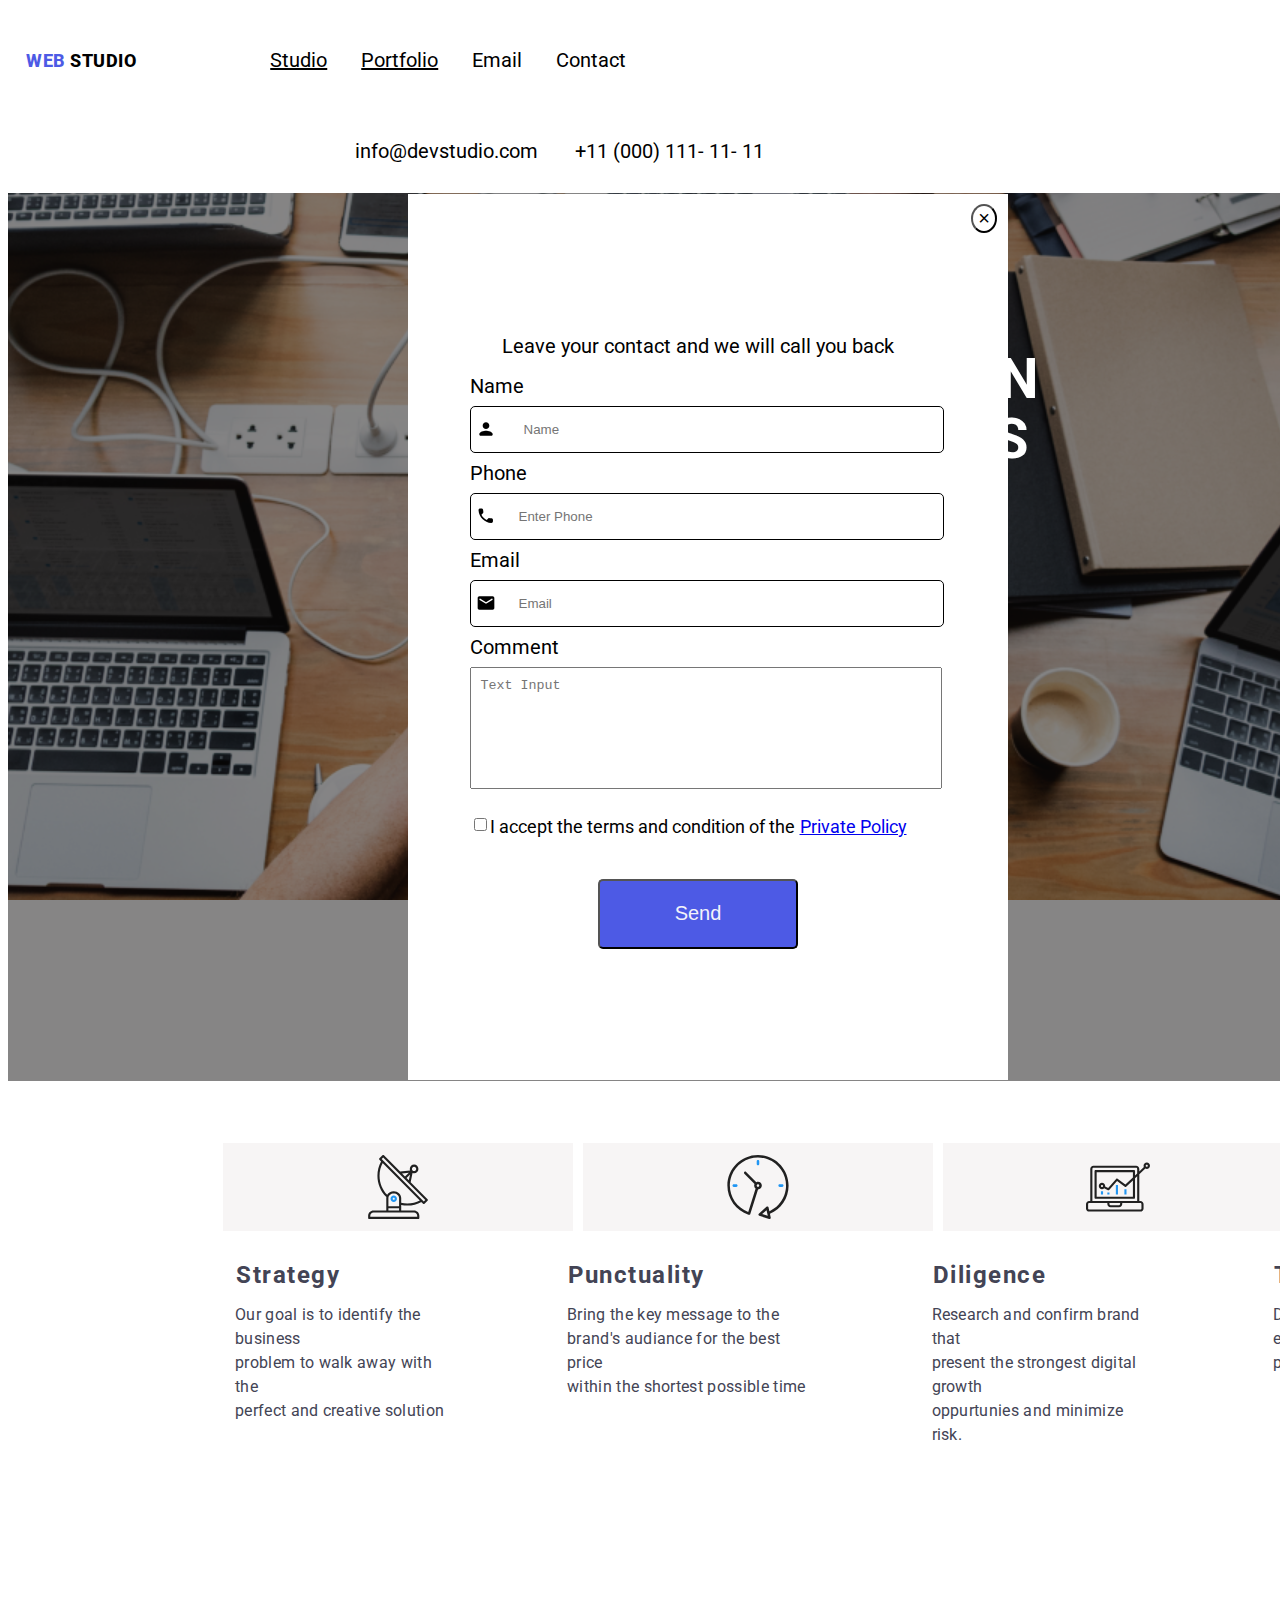
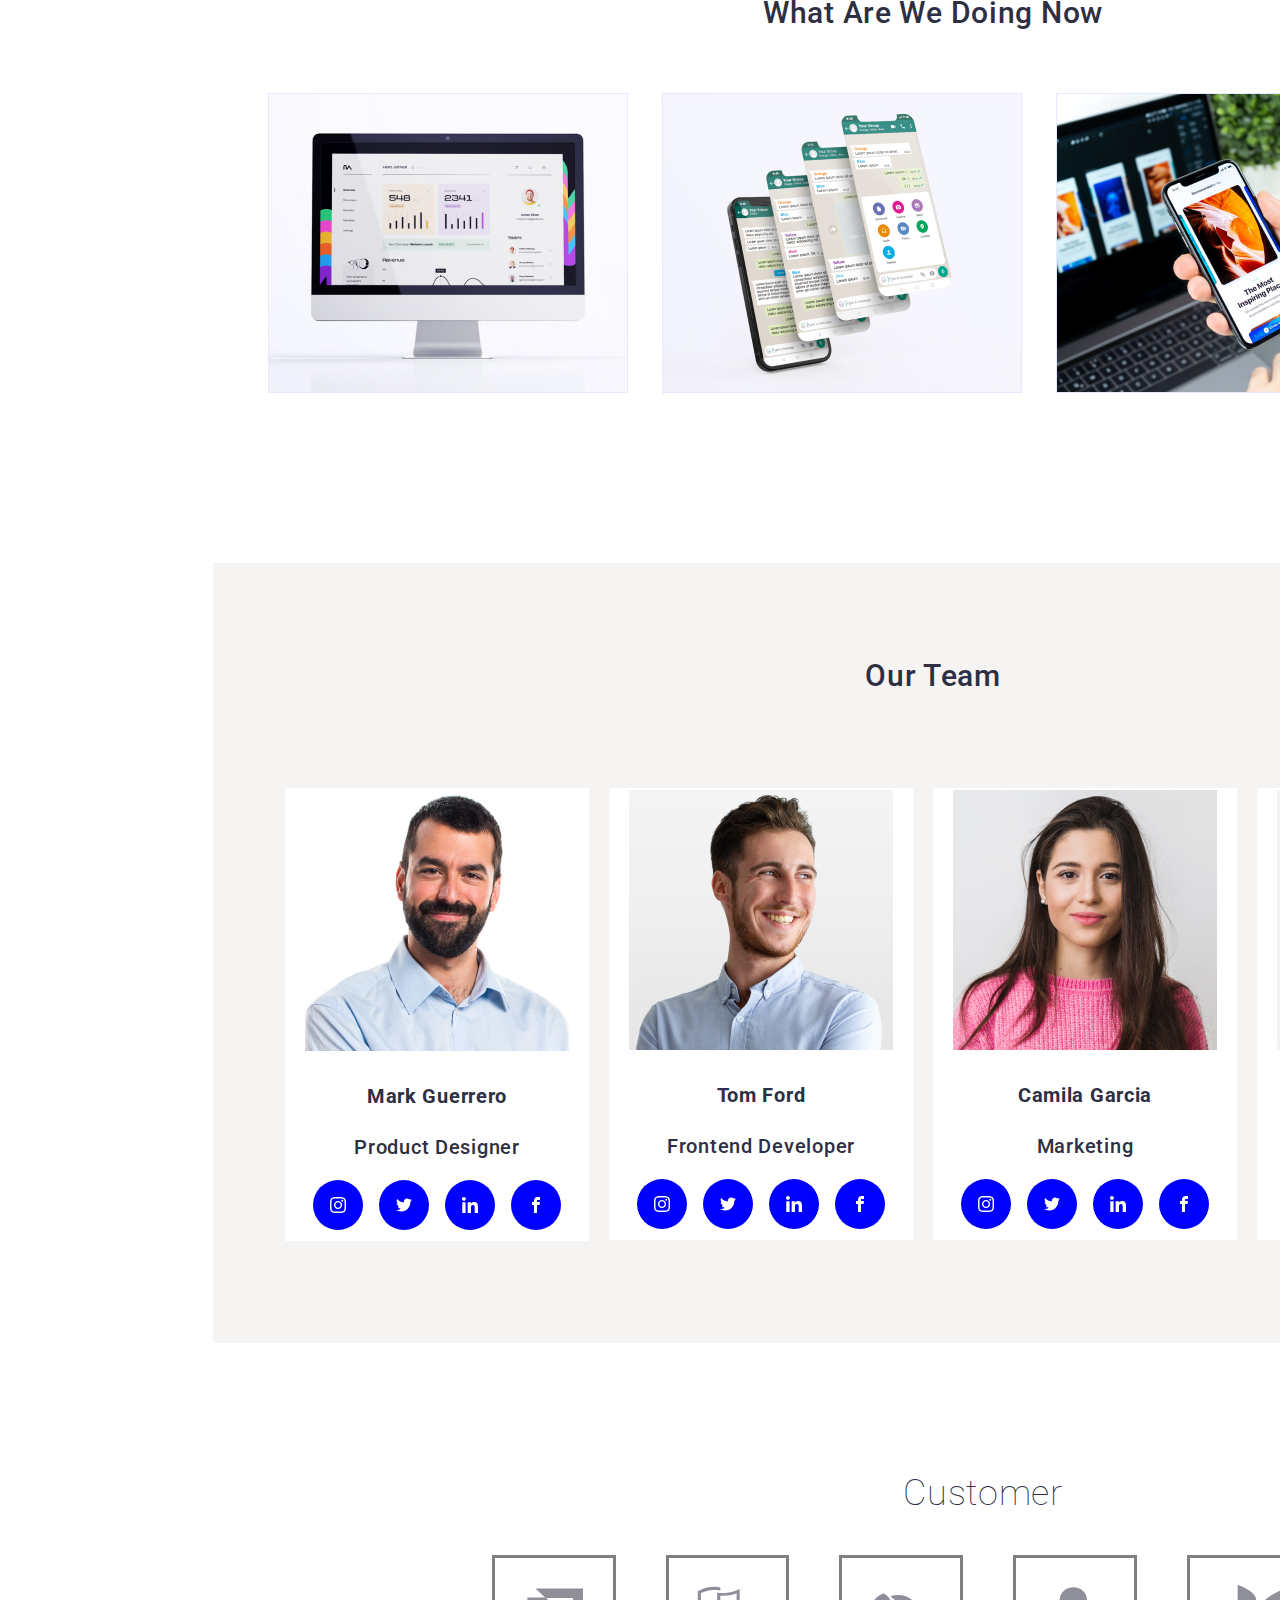
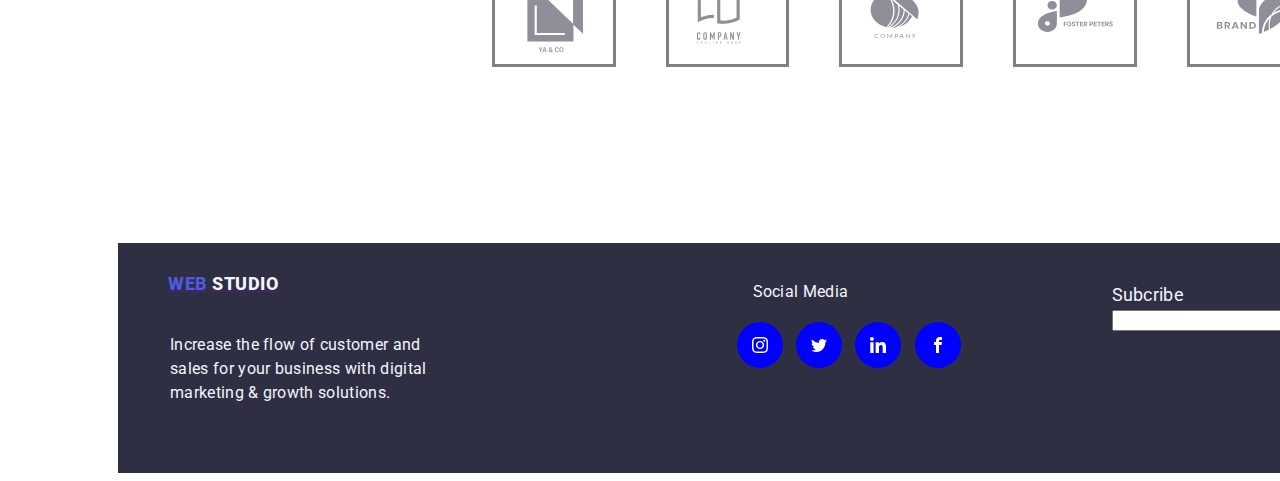
<file: index.html>
<!DOCTYPE html>
<html lang="en">
  <head>
    <meta charset="UTF-8" />
    <meta name="viewport" content="device-width, initial-scale=1.0"/>
    <title>homework 4</title>
    <link rel="preconnect" href="https://fonts.googleapis.com">
    <link rel="preconnect" href="https://fonts.gstatic.com" crossorigin>
    <link href="https://fonts.googleapis.com/css2?family=Raleway:wght@800&family=Roboto:wght@400;500;700&display=swap"
        rel="stylesheet">
    <link rel="stylesheet" href="css/style.css"/>

  </head>
  <body>                  
    <header class="header-list">
    <div class="list-list">
      <nav>
        <a class="logo-list"><span class="web-logo">WEB</span><span class="studio-logo">STUDIO</span></a>       
              <ul class="list">
                 <li class="list-1">
                    <a href="index.html" class="link  nav-link active">Studio</a>
                  </li> 
                  <li class="list-1">
                    <a href="./portfolio.html" class="link nav-link active">Portfolio</a>
                  </li>
                  <li class="list-1">
                    <a>Email</a>
                  </li>
                  <li class="list-1">
                    <a>Contact</a>
                  </li>
               </ul>            
       
              <div class="list-2">
                <ul>
                  <li class="list-1">
                  <a>info@devstudio.com</a>
                  </li>

                  <li class="list-1">
                  <a>+11 (000) 111- 11- 11</a>
                  </li>           
                </ul>
             </div>
      </nav>
   </div>
                        
    </header>
    
    <div class="office">
      <div class="overlay">
        <ul>
          <p class="solution">
          Effective Solution <br/>
          for your business
          </p>

          <button class="btn-button"
           data-modal-open 
          class="hero-btn data-modal-open">Order Services</button>
        
          <div data-modal class="modal data-modal is hidden">
          
          <div class="form">
          <form class="emails">
          Leave your contact and we will call you back <br>
         
          
          <label class="Name">
           Name <br>    
          </label> 

          <div class="N1" >                  
          <svg  class="person" height="20" width="30"> 
          <use href="images/icons.svg#person"></use> 
          </svg> 
          <input type="Name1" name="Name" class="input field" id="floatingName" placeholder="Name" size="25"  style= "height: 25px" autofocus/>      
          </div>

          <label class="Phone">
           Phone <br>
          </label>  

          <div class="N1">  
          <svg class="phone" height="20" width="20">
          <use href="images/icons.svg#phone"></use>
          </svg>    
          <input type="Phone" name="Phone" class="input field" placeholder="Enter Phone" size="25" style= "height: 25px" autofocus/> <br> 
          </div>
                       
          <label class="email00">
           Email <br>   
          </label>  
          
          <div class="N1">
          <svg class="email0" height="20" width="20">
          <use href="images/icons.svg#email"></use>
          </svg>
          <input type="email" name="email"  class="input field" placeholder="Email" size="25"  style="height:25px" autofocus/><br>
          </div>


          <label class="comments">
          Comment <br>
          </label>  
          
          <div class="N4"> 
          <textarea id =comment size="100"   style= "height:100px"  class="placeholder" placeholder="Text Input"></textarea>
          </div>   

          <div class="check"> 
          <input type="checkbox" name="Privacy Policy" value="check" id="check"  width="80" size="80" style="height:25px"/>I accept the terms and condition of the <a href="#" class="private">  Private Policy</a>
          </div>
          <button class="Send1">Send</button>
        
          </form>
        </div>
                 <!--  <div class="data-modal"> -->
          <button class="data-modal-close" data-modal-close> &times;</button>
          </div>
          
        </div>
      

        </ul>
      </div>
   </div>

          <div class="title">
                    
                  <div class="icons">
                  <svg height="64" width="64">
                  <use href="images/icons.svg#antenna-1"></use>
                  </svg>
                  </div>
                
                  <div class="icons">
                  <svg height="64" width="64">
                  <use href="images/icons.svg#clock-1">  </use>
                  </svg>
                  </div> 

                  <div class="icons">                    
                  <svg height="64" width="64">
                  <use href="images/icons.svg#diagram-1"></use>
                  </svg>
                  </div> 
                   
                  <div class="icons">                       
                  <svg height="64" width="64">
                  <use href="images/icons.svg#astronaut-1"></use>
                  </svg>
                  </div>
                  
      </div>
                  
                <div class="descript"> 
                    <div> 
                    <h2 class="title-des">Strategy </h2>
                    <p class="des">
                    Our goal is to identify the business<br>
                    problem to walk away with the<br>
                    perfect and creative solution
                    </p>
                   </div>     
              
               <div> 
                    <h2 class="title-des">Punctuality</h2>
                    <p class="des">
                     Bring the key message to the<br>
                     brand's audiance for the best price<br>
                     within the shortest possible time
                    </p>
                    </div>
               
      
                    <div> 
                    <h2 class="title-des">Diligence</h2>
                    <p class="des">
                    Research and confirm brand that<br>
                    present the strongest digital growth<br>
                    oppurtunies and minimize risk.
                    </p>
                   </div>
                   

                    <div> 
                    <h2 class="title-des">Technology</h2>
                    <p class="des"> 
                    Design practice focus on digital<br>
                    experience. We bring forth a deep<br>
                    passion for solving problem.
                    </p>
                    </div>
                    

   </div>
             <div class="what">   
              <div>  
                  <h3 class="work">What Are We Doing Now</h3>
              </div>
             

             <ul>
             <li class="image"><img src="images/img1.jpg" alt="Desktop"/></li>
             <li class="image"><img src="images/img2.jpg" alt="Cellphone"/></li>
             <li class="image"><img src="images/img3.jpg"alt="Mobile"/> </li>   
            </ul>
  </div>

    <div class="Our">
     
      <div> 
      <h4 class="team">Our Team</h4>
    </div>
  

         <div class="team card"> 
   
            <div class="img card"> 
            <li class="card1"><img src="images/img-1.jpg" alt="Mark Guerrero"/> 
            <h4> Mark Guerrero</h4>
            <p> Product Designer</p>
           
            <div>  
              <div class="team-social">
              <a class="alpha"> 
              <svg height="16" width="16">
              <use href="images/icons.svg#instagram-2"></use>
              </svg>
              </a>
              </div>

              <div class="team-social">
              <a class="alpha">
              <svg height="16" width="16">
              <use href="images/icons.svg#twitter-1"></use>
              </svg>
              </a>
              </div>

              <div class="team-social">
                <a class="alpha"> 
                <svg height="16" width="16">
                <use href="images/icons.svg#linkedin-1"></use>
                </svg>
                </a>
              </div>
    
               <div class="team-social">
               <a class="alpha"> 
               <svg height="16" width="16">
               <use href="images/icons.svg#facebook"></use>
               </svg>
               </a>
               </div> 
        </div> 
      </li> 
 </div>
            <div class="img card"> 
            <li class="card2"><img src="images/img-3.jpg" alt="Tom Ford"/>
            <h4 class="team-caption">Tom Ford</h4> 
            <p> Frontend Developer</p>
            <div>  
              <div class="team-social">
              <a class="alpha"> 
              <svg height="16" width="16">
              <use href="images/icons.svg#instagram-2"></use>
              </svg>
              </a>
              </div>

              <div class="team-social">
              <a class="alpha">
              <svg height="16" width="16">
              <use href="images/icons.svg#twitter-1"></use>
              </svg>
              </a>
              </div>

              <div class="team-social">
                <a class="alpha"> 
                <svg height="16" width="16">
                <use href="images/icons.svg#linkedin-1"></use>
                </svg>
                </a>
              </div>
    
               <div class="team-social">
               <a class="alpha"> 
               <svg height="16" width="16">
               <use href="images/icons.svg#facebook"></use>
               </svg>
               </a>
               </div> 
     </div> 
    </li>     
</div>
            <div class="img card">
            <li class="card3"><img src="images/img-4.jpg" alt="Camila Garcia" />
            <h4> Camila Garcia</h4>
            <p> Marketing</p>
            <div>  
              <div class="team-social">
              <a class="alpha"> 
              <svg height="16" width="16">
              <use href="images/icons.svg#instagram-2"></use>
              </svg>
              </a>
              </div>

              <div class="team-social">
              <a class="alpha">
             <svg height="16" width="16">
              <use href="images/icons.svg#twitter-1"></use>
              </svg>
              </a>
              </div>

              <div class="team-social">
                <a class="alpha"> 
                <svg height="16" width="16">
                <use href="images/icons.svg#linkedin-1"></use>
                </svg>
                </a>
              </div>
    
               <div class="team-social">
               <a class="alpha"> 
               <svg height="16" width="16">
               <use href="images/icons.svg#facebook"></use>
               </svg>
               </a>
               </div> 
          </div> 
        </li>
    </div>

        <div class="img card">
              <li class="card4"><img src="images/img-5.jpg"  alt="Daniel Wiston" />
              <h4> Daniel Wiston</h4>
              <p>UI Designer</p>    

        <div>  
              <div class="team-social">
              <a class="alpha"> 
              <svg height="16" width="16">
              <use href="images/icons.svg#instagram-2"></use>
              </svg>
              </a>
              </div>

              <div class="team-social">
              <a class="alpha">
              <svg height="16" width="16">
              <use href="images/icons.svg#twitter-1"></use>
              </svg>
              </a>
              </div>

              <div class="team-social">
                <a class="alpha"> 
                <svg height="16" width="16">
                <use href="images/icons.svg#linkedin-1"></use>
                </svg>
                </a>
              </div>
    
               <div class="team-social">
               <a class="alpha"> 
               <svg height="16" width="16">
               <use href="images/icons.svg#facebook"></use>
               </svg>
               </a>
               </div> 
        </div> 
</li>
          
          </div>   
          </div>
    </div>
    
          
    <div class=" customer">   

              <div > 
               <h5 class="custo" >Customer</h5>
               </div>

      <div> 
        <ul class="icon-list"> 
          <li class="icon-Logo1">         
             <svg class="icon icon-Logo"><use xlink:href="images/icons.svg#icon-Logo"></use></svg>          
          </li>
          <li class="icon-Logo1">
            <svg class="icon icon-Client-2"><use xlink:href="images/icons.svg#icon-Client-2"></use>
              <path fill="#8e8f99" style="fill: var(--color1, #8e8f99)" d="M29.86 7.976h-0.050c-0.076-0.005-0.153-0.006-0.229-0.008v0h-0.166c-0.144 0-0.292 0.004-0.438 0.011-0.011-0.001-0.022-0.001-0.033 0-1.325 0.075-2.624 0.406-3.824 0.976l-0.157 0.076v8.051l0.368-0.125c0.323-0.111 0.667-0.211 1.023-0.303 0.962-0.247 1.951-0.378 2.944-0.391v1.058c-0.132 0.001-0.259 0.005-0.387 0.011h-0.030c-0.764 0.042-1.523 0.158-2.265 0.348-0.94 0.235-1.846 0.588-2.698 1.051v-10.326c0.885-0.516 1.838-0.904 2.831-1.151 0.872-0.225 1.768-0.341 2.668-0.344h0.155c0.186 0.005 0.367 0.013 0.537 0.026 0.448 0.032 0.893 0.102 1.329 0.212v1.041c-0.424-0.099-0.854-0.164-1.288-0.194-0.009-0.001-0.018-0.002-0.026-0.002-0.090-0.008-0.18-0.015-0.263-0.015zM31.692 9.040c0.231 0.018 0.47 0.026 0.712 0.026 0.946-0.003 1.888-0.124 2.805-0.36 0.939-0.236 1.846-0.59 2.697-1.052v10.142c-0.885 0.516-1.838 0.903-2.831 1.151-0.872 0.224-1.768 0.339-2.668 0.343-0.682 0.006-1.362-0.075-2.024-0.239v-10.208c0.156 0.036 0.317 0.069 0.481 0.097 0.269 0.045 0.552 0.079 0.828 0.099zM36.853 9.119l-0.368 0.124c-0.338 0.114-0.68 0.215-1.023 0.306-0.999 0.257-2.026 0.388-3.057 0.392-0.24 0-0.461-0.006-0.674-0.020l-0.293-0.019v8.283l0.252 0.022c0.234 0.020 0.475 0.030 0.718 0.030 0.812-0.003 1.621-0.108 2.407-0.312 0.648-0.162 1.278-0.389 1.881-0.676l0.157-0.076v-8.054z"></path>
              <path fill="#8e8f99" style="fill: var(--color1, #8e8f99)" d="M24.632 22.259c-0.053-0.055-0.117-0.098-0.187-0.126s-0.146-0.042-0.222-0.039c-0.081-0.001-0.161 0.014-0.236 0.044-0.069 0.027-0.131 0.069-0.184 0.121s-0.092 0.116-0.119 0.185c-0.029 0.073-0.043 0.15-0.042 0.228v1.38c-0.003 0.097 0.015 0.194 0.054 0.283 0.033 0.071 0.080 0.134 0.138 0.185 0.055 0.046 0.12 0.080 0.19 0.098 0.067 0.019 0.136 0.028 0.206 0.029 0.077 0.001 0.153-0.016 0.223-0.048 0.069-0.030 0.131-0.074 0.184-0.128 0.051-0.054 0.092-0.116 0.12-0.185 0.029-0.070 0.044-0.144 0.044-0.22v-0.154h-0.361v0.123c0.001 0.042-0.006 0.084-0.021 0.123-0.012 0.029-0.030 0.056-0.052 0.078-0.022 0.018-0.048 0.032-0.075 0.040-0.024 0.008-0.050 0.012-0.075 0.013-0.032 0.004-0.065-0.001-0.095-0.014s-0.055-0.034-0.075-0.060c-0.034-0.055-0.051-0.12-0.048-0.185v-1.286c-0.002-0.071 0.013-0.142 0.044-0.206 0.019-0.029 0.045-0.052 0.076-0.067s0.066-0.020 0.1-0.016c0.031-0.001 0.062 0.005 0.090 0.019s0.052 0.034 0.071 0.059c0.040 0.053 0.061 0.118 0.060 0.185v0.119h0.357v-0.141c0.001-0.083-0.014-0.164-0.044-0.241-0.027-0.072-0.068-0.138-0.12-0.194z"></path>
              <path fill="#8e8f99" style="fill: var(--color1, #8e8f99)" d="M26.774 22.243c-0.115-0.097-0.26-0.151-0.41-0.152-0.073 0-0.146 0.013-0.215 0.039-0.070 0.025-0.135 0.063-0.19 0.113-0.060 0.054-0.107 0.12-0.14 0.193-0.036 0.084-0.054 0.175-0.052 0.267v1.323c-0.002 0.093 0.015 0.186 0.052 0.271 0.033 0.071 0.080 0.134 0.14 0.185 0.055 0.051 0.12 0.091 0.19 0.117 0.069 0.025 0.142 0.038 0.215 0.039s0.146-0.013 0.215-0.039c0.072-0.026 0.138-0.066 0.195-0.117s0.104-0.115 0.136-0.185c0.037-0.085 0.055-0.178 0.052-0.271v-1.323c0.002-0.092-0.016-0.183-0.052-0.267-0.032-0.073-0.078-0.139-0.136-0.193zM26.606 24.027c0.003 0.035-0.002 0.071-0.014 0.104s-0.032 0.063-0.058 0.088c-0.048 0.040-0.108 0.062-0.17 0.062s-0.122-0.022-0.17-0.062c-0.025-0.024-0.045-0.054-0.058-0.088s-0.017-0.069-0.014-0.104v-1.323c-0.003-0.035 0.002-0.071 0.014-0.104s0.032-0.063 0.058-0.088c0.048-0.040 0.108-0.062 0.17-0.062s0.122 0.022 0.17 0.062c0.025 0.024 0.045 0.054 0.058 0.088s0.017 0.069 0.014 0.104v1.323z"></path>
              <path fill="#8e8f99" style="fill: var(--color1, #8e8f99)" d="M29.588 24.618v-2.505h-0.347l-0.455 1.326h-0.006l-0.459-1.326h-0.343v2.505h0.358v-1.524h0.006l0.35 1.077h0.178l0.353-1.077h0.006v1.524h0.358z"></path>
              <path fill="#8e8f99" style="fill: var(--color1, #8e8f99)" d="M31.621 22.289c-0.055-0.062-0.125-0.109-0.202-0.137-0.084-0.027-0.171-0.040-0.259-0.039h-0.532v2.505h0.357v-0.978h0.184c0.111 0.005 0.222-0.018 0.322-0.068 0.081-0.045 0.149-0.111 0.196-0.191 0.041-0.067 0.069-0.141 0.082-0.218 0.014-0.094 0.020-0.19 0.019-0.285 0.003-0.12-0.008-0.241-0.035-0.358-0.024-0.087-0.069-0.166-0.132-0.23zM31.437 23.052c-0.002 0.045-0.013 0.090-0.033 0.13-0.020 0.038-0.053 0.069-0.092 0.088-0.053 0.024-0.111 0.034-0.168 0.031h-0.163v-0.852h0.184c0.055-0.003 0.111 0.008 0.161 0.031 0.037 0.021 0.066 0.054 0.084 0.092 0.020 0.044 0.030 0.091 0.031 0.14 0 0.053 0 0.108 0 0.166s0.004 0.118 0 0.172h-0.004z"></path>
              <path fill="#8e8f99" style="fill: var(--color1, #8e8f99)" d="M33.312 22.113h-0.293l-0.552 2.505h0.357l0.105-0.538h0.487l0.105 0.538h0.357l-0.566-2.505zM32.983 23.739l0.176-0.908h0.006l0.175 0.908h-0.357z"></path>
              <path fill="#8e8f99" style="fill: var(--color1, #8e8f99)" d="M35.618 23.622h-0.006l-0.539-1.509h-0.343v2.505h0.357v-1.506h0.007l0.545 1.506h0.336v-2.505h-0.357v1.509z"></path>
              <path fill="#8e8f99" style="fill: var(--color1, #8e8f99)" d="M37.799 22.113l-0.287 0.996h-0.007l-0.287-0.996h-0.378l0.49 1.446v1.059h0.357v-1.059l0.49-1.446h-0.378z"></path>
              <path fill="#8e8f99" style="fill: var(--color1, #8e8f99)" d="M23.636 25.325h0.172v0.483h0.117v-0.483h0.171v-0.099h-0.46v0.099z"></path>
              <path fill="#8e8f99" style="fill: var(--color1, #8e8f99)" d="M25.082 25.226l-0.225 0.582h0.124l0.048-0.132h0.232l0.050 0.132h0.127l-0.231-0.582h-0.124zM25.064 25.578l0.079-0.215 0.079 0.215h-0.158z"></path>
              <path fill="#8e8f99" style="fill: var(--color1, #8e8f99)" d="M26.512 25.593h0.134v0.075c-0.039 0.031-0.088 0.049-0.138 0.049-0.023 0.001-0.047-0.003-0.068-0.013s-0.040-0.024-0.055-0.043c-0.031-0.044-0.046-0.098-0.043-0.152 0-0.129 0.056-0.194 0.167-0.194 0.029-0.003 0.059 0.005 0.083 0.022s0.041 0.042 0.049 0.071l0.115-0.022c-0.025-0.114-0.107-0.171-0.247-0.171-0.075-0.002-0.148 0.025-0.203 0.075-0.029 0.029-0.052 0.064-0.066 0.103s-0.020 0.080-0.017 0.121c-0.003 0.080 0.023 0.158 0.075 0.218 0.028 0.029 0.063 0.052 0.101 0.067s0.079 0.021 0.12 0.018c0.091 0.003 0.179-0.031 0.247-0.092v-0.229h-0.252v0.098z"></path>
              <path fill="#8e8f99" style="fill: var(--color1, #8e8f99)" d="M27.972 25.226h-0.118v0.582h0.407v-0.099h-0.29v-0.483z"></path>
              <path fill="#8e8f99" style="fill: var(--color1, #8e8f99)" d="M29.206 25.226h-0.118v0.582h0.118v-0.582z"></path>
              <path fill="#8e8f99" style="fill: var(--color1, #8e8f99)" d="M30.413 25.615l-0.238-0.388h-0.114v0.582h0.109v-0.38l0.234 0.38h0.117v-0.582h-0.108v0.388z"></path>
              <path fill="#8e8f99" style="fill: var(--color1, #8e8f99)" d="M31.504 25.552h0.29v-0.099h-0.29v-0.128h0.312v-0.099h-0.43v0.582h0.442v-0.099h-0.324v-0.157z"></path>
              <path fill="#8e8f99" style="fill: var(--color1, #8e8f99)" d="M34.15 25.456h-0.229v-0.229h-0.117v0.582h0.117v-0.254h0.229v0.254h0.117v-0.582h-0.117v0.229z"></path>
              <path fill="#8e8f99" style="fill: var(--color1, #8e8f99)" d="M35.247 25.552h0.291v-0.099h-0.291v-0.128h0.313v-0.099h-0.43v0.582h0.441v-0.099h-0.324v-0.157z"></path>
              <path fill="#8e8f99" style="fill: var(--color1, #8e8f99)" d="M36.736 25.552c0.101-0.016 0.153-0.069 0.153-0.162 0.003-0.025-0.001-0.050-0.011-0.073s-0.026-0.042-0.046-0.057c-0.053-0.026-0.111-0.038-0.17-0.034h-0.247v0.582h0.117v-0.243h0.023c0.025-0.002 0.050 0.003 0.073 0.013 0.017 0.011 0.031 0.025 0.041 0.043l0.127 0.185h0.14l-0.071-0.114c-0.031-0.056-0.075-0.104-0.129-0.14zM36.618 25.471h-0.086v-0.146h0.092c0.040-0.003 0.080 0.001 0.119 0.014 0.008 0.008 0.015 0.017 0.020 0.027s0.007 0.022 0.006 0.033c-0 0.011-0.004 0.022-0.009 0.032s-0.013 0.019-0.022 0.025c-0.039 0.012-0.079 0.016-0.119 0.014z"></path>
              <path fill="#8e8f99" style="fill: var(--color1, #8e8f99)" d="M37.858 25.552h0.289v-0.099h-0.289v-0.128h0.313v-0.099h-0.431v0.582h0.441v-0.099h-0.324v-0.157z"></path>
            </svg>
          </li>
          <li class="icon-Logo1">
            <svg class="icon icon-Client-3"><use xlink:href="images/icons.svg#icon-Client-3"></use>
              <path fill="#8e8f99" style="fill: var(--color1, #8e8f99)" d="M25.022 23.718c0.006 0 0.012 0.001 0.017 0.003s0.010 0.005 0.014 0.009l0.080 0.076c-0.062 0.061-0.139 0.11-0.226 0.143-0.101 0.036-0.21 0.054-0.32 0.051-0.103 0.002-0.206-0.015-0.301-0.048-0.086-0.031-0.163-0.077-0.227-0.136-0.065-0.061-0.114-0.132-0.147-0.209-0.035-0.086-0.052-0.177-0.051-0.268-0.001-0.092 0.017-0.183 0.055-0.269 0.035-0.078 0.088-0.149 0.156-0.209 0.069-0.059 0.151-0.105 0.241-0.136 0.099-0.033 0.204-0.049 0.31-0.048 0.098-0.002 0.196 0.013 0.288 0.044 0.079 0.029 0.152 0.070 0.216 0.121l-0.067 0.081c-0.005 0.006-0.010 0.011-0.017 0.015-0.008 0.005-0.018 0.007-0.027 0.006s-0.020-0.004-0.029-0.009l-0.036-0.021-0.050-0.027c-0.022-0.010-0.044-0.019-0.067-0.027-0.030-0.009-0.060-0.016-0.091-0.021-0.039-0.006-0.079-0.009-0.119-0.009-0.076-0.001-0.152 0.011-0.223 0.036-0.066 0.023-0.125 0.057-0.175 0.101-0.050 0.047-0.089 0.102-0.113 0.161-0.028 0.068-0.042 0.14-0.041 0.213-0.001 0.074 0.013 0.147 0.041 0.216 0.024 0.059 0.062 0.114 0.111 0.16 0.046 0.044 0.103 0.078 0.167 0.099 0.066 0.023 0.136 0.035 0.207 0.034 0.041 0 0.082-0.002 0.122-0.007 0.066-0.007 0.13-0.027 0.186-0.058 0.028-0.016 0.055-0.034 0.079-0.053 0.010-0.008 0.024-0.013 0.038-0.014z"></path>
              <path fill="#8e8f99" style="fill: var(--color1, #8e8f99)" d="M27.34 23.338c0.001 0.091-0.017 0.181-0.054 0.267-0.033 0.077-0.084 0.148-0.151 0.207s-0.148 0.105-0.237 0.136c-0.197 0.064-0.414 0.064-0.61 0-0.089-0.031-0.169-0.077-0.236-0.136-0.067-0.060-0.119-0.131-0.153-0.209-0.072-0.173-0.072-0.362 0-0.534 0.034-0.078 0.086-0.149 0.153-0.21 0.067-0.057 0.148-0.102 0.236-0.131 0.196-0.065 0.414-0.065 0.61 0 0.089 0.031 0.17 0.077 0.237 0.136 0.066 0.060 0.118 0.13 0.152 0.207 0.037 0.086 0.056 0.177 0.054 0.268zM27.13 23.338c0.002-0.073-0.011-0.145-0.038-0.214-0.023-0.059-0.059-0.114-0.107-0.16-0.047-0.044-0.105-0.079-0.17-0.101-0.143-0.047-0.301-0.047-0.444 0-0.065 0.023-0.123 0.057-0.17 0.101-0.049 0.046-0.086 0.101-0.108 0.16-0.051 0.14-0.051 0.289 0 0.429 0.023 0.059 0.060 0.114 0.108 0.16 0.047 0.044 0.105 0.078 0.17 0.1 0.143 0.046 0.301 0.046 0.444 0 0.065-0.022 0.122-0.057 0.17-0.1 0.048-0.047 0.085-0.101 0.107-0.16 0.027-0.069 0.040-0.142 0.038-0.214z"></path>
              <path fill="#8e8f99" style="fill: var(--color1, #8e8f99)" d="M28.922 23.563l0.021 0.048c0.008-0.017 0.015-0.033 0.023-0.048s0.016-0.032 0.026-0.047l0.513-0.797c0.010-0.014 0.019-0.022 0.029-0.025 0.014-0.004 0.028-0.005 0.042-0.004h0.152v1.296h-0.18v-0.953c0-0.012 0-0.026 0-0.040s-0.001-0.030 0-0.045l-0.516 0.808c-0.007 0.012-0.017 0.022-0.030 0.029s-0.028 0.011-0.044 0.011h-0.029c-0.016 0-0.031-0.004-0.044-0.011s-0.024-0.017-0.030-0.030l-0.531-0.813c0 0.015 0 0.031 0 0.046s0 0.029 0 0.041v0.953h-0.174v-1.293h0.152c0.014-0.001 0.029 0.001 0.042 0.004 0.012 0.005 0.022 0.014 0.028 0.025l0.524 0.798c0.010 0.015 0.019 0.030 0.026 0.046z"></path>
              <path fill="#8e8f99" style="fill: var(--color1, #8e8f99)" d="M30.853 23.499v0.485h-0.201v-1.294h0.448c0.084-0.001 0.169 0.008 0.25 0.028 0.065 0.016 0.125 0.043 0.177 0.081 0.045 0.035 0.079 0.078 0.1 0.127 0.024 0.053 0.035 0.109 0.034 0.166 0.001 0.057-0.012 0.113-0.037 0.166-0.024 0.050-0.061 0.094-0.108 0.13-0.052 0.039-0.112 0.068-0.178 0.086-0.078 0.021-0.16 0.031-0.242 0.030l-0.243-0.003zM30.853 23.36h0.243c0.053 0.001 0.105-0.006 0.156-0.020 0.041-0.012 0.080-0.031 0.112-0.056 0.030-0.024 0.053-0.053 0.068-0.086 0.016-0.035 0.025-0.072 0.024-0.109 0.002-0.036-0.005-0.072-0.020-0.105s-0.040-0.064-0.070-0.088c-0.077-0.051-0.173-0.076-0.27-0.069h-0.243v0.533z"></path>
              <path fill="#8e8f99" style="fill: var(--color1, #8e8f99)" d="M33.551 23.986h-0.159c-0.016 0-0.032-0.004-0.044-0.012-0.011-0.008-0.020-0.018-0.026-0.030l-0.136-0.313h-0.686l-0.142 0.313c-0.005 0.011-0.014 0.021-0.025 0.029-0.013 0.009-0.029 0.013-0.045 0.013h-0.159l0.602-1.296h0.209l0.61 1.296zM32.557 23.505h0.566l-0.239-0.527c-0.018-0.040-0.033-0.080-0.045-0.122l-0.023 0.068c-0.007 0.021-0.015 0.039-0.022 0.055l-0.237 0.527z"></path>
              <path fill="#8e8f99" style="fill: var(--color1, #8e8f99)" d="M34.418 22.696c0.012 0.006 0.022 0.014 0.030 0.023l0.878 0.977c0-0.015 0-0.031 0-0.045s0-0.029 0-0.043v-0.918h0.18v1.296h-0.1c-0.014 0-0.028-0.002-0.041-0.008s-0.023-0.014-0.032-0.024l-0.877-0.976c0.001 0.015 0.001 0.030 0 0.045s0 0.027 0 0.039v0.924h-0.18v-1.296h0.106c0.012-0 0.025 0.002 0.036 0.006z"></path>
              <path fill="#8e8f99" style="fill: var(--color1, #8e8f99)" d="M36.985 23.47v0.515h-0.201v-0.515l-0.555-0.78h0.18c0.016-0.001 0.031 0.003 0.043 0.011 0.011 0.008 0.020 0.018 0.027 0.029l0.347 0.503c0.014 0.021 0.026 0.041 0.036 0.060s0.018 0.037 0.025 0.055l0.026-0.056c0.010-0.020 0.021-0.040 0.034-0.059l0.343-0.507c0.007-0.010 0.016-0.019 0.026-0.027 0.012-0.009 0.028-0.014 0.043-0.013h0.182l-0.556 0.784z"></path>
              <path fill="#8e8f99" style="fill: var(--color1, #8e8f99)" d="M28.823 20.515c0.087 0.009 0.176 0.017 0.265 0.024 1.354-0.518 2.5-1.365 3.294-2.436s1.201-2.318 1.17-3.585l-1.493-1.275c0.303 1.349 0.162 2.744-0.41 4.029s-1.55 2.408-2.826 3.244z"></path>
              <path fill="#8e8f99" style="fill: var(--color1, #8e8f99)" d="M28.29 20.456l0.040 0.007c1.364-0.833 2.403-1.997 2.984-3.341s0.677-2.805 0.276-4.196l-2.126-1.816c0.86 1.493 1.206 3.164 0.998 4.818s-0.961 3.225-2.172 4.528z"></path>
              <path fill="#8e8f99" style="fill: var(--color1, #8e8f99)" d="M35.5 16.015c-0.361 1.393-1.238 2.648-2.501 3.581-0.369 0.274-0.767 0.518-1.188 0.729 1.028-0.258 1.974-0.715 2.763-1.335s1.401-1.386 1.789-2.24l-0.862-0.736z"></path>
              <path fill="#8e8f99" style="fill: var(--color1, #8e8f99)" d="M35.162 15.81l-1.228-1.049c-0.023 1.196-0.421 2.364-1.152 3.384s-1.768 1.854-3.004 2.416h0.006c0.275-0 0.551-0.014 0.824-0.042 1.155-0.403 2.175-1.044 2.97-1.865s1.339-1.799 1.584-2.844z"></path>
              <path fill="#8e8f99" style="fill: var(--color1, #8e8f99)" d="M28.468 10.344l-1.465-1.253c-1.309 0.432-2.435 1.192-3.231 2.18s-1.223 2.158-1.227 3.357v0c0.005 1.325 0.527 2.611 1.483 3.654s2.293 1.784 3.797 2.105c1.343-1.398 2.13-3.126 2.245-4.932s-0.446-3.597-1.604-5.111z"></path>
              <path fill="#8e8f99" style="fill: var(--color1, #8e8f99)" d="M38.545 15.617c-0.005-1.572-0.739-3.079-2.040-4.19s-3.064-1.738-4.904-1.743c-0.85-0.001-1.693 0.133-2.486 0.395l8.967 7.661c0.307-0.677 0.464-1.397 0.464-2.123z"></path>
            
            
            </svg>
          </li>
          <li class="icon-Logo1">
            <svg class="icon icon-Client-4"><use xlink:href="images/icons.svg#icon-Client-4"></use>
              <path fill="#8e8f99" style="fill: var(--color1, #8e8f99)" d="M20.392 13.643h-0.001c-0.867 0-1.571 0.634-1.571 1.416v0.001c0 0.782 0.703 1.416 1.571 1.416h0.001c0.867 0 1.571-0.634 1.571-1.416v-0.001c0-0.782-0.703-1.416-1.571-1.416z"></path>
              <path fill="#8e8f99" style="fill: var(--color1, #8e8f99)" d="M31.986 13.19c-0.002-1.086-0.482-2.128-1.334-2.896s-2.007-1.201-3.212-1.203v0c-1.205 0.002-2.361 0.434-3.213 1.203s-1.332 1.81-1.335 2.896v5.991c0 0 9.092-0.913 9.093-5.99v-0.001z"></path>
              <path fill="#8e8f99" style="fill: var(--color1, #8e8f99)" d="M15.636 21.147c0.002 0.756 0.336 1.48 0.929 2.015s1.396 0.836 2.234 0.838c0.838-0.002 1.641-0.303 2.234-0.838s0.927-1.259 0.929-2.014v-4.168c0 0-6.327 0.636-6.327 4.167zM18.8 21.894c-0.164 0-0.324-0.044-0.46-0.126s-0.242-0.199-0.305-0.335-0.079-0.287-0.047-0.432c0.032-0.145 0.111-0.278 0.227-0.382s0.263-0.176 0.424-0.204c0.161-0.029 0.327-0.014 0.479 0.043s0.281 0.152 0.372 0.275c0.091 0.123 0.14 0.267 0.14 0.415 0 0.098-0.021 0.196-0.062 0.287s-0.102 0.174-0.179 0.243c-0.077 0.070-0.168 0.125-0.269 0.163s-0.209 0.057-0.318 0.057v-0.003z"></path>
              <path fill="#8e8f99" style="fill: var(--color1, #8e8f99)" d="M24.585 20.551v1.551h-0.32v-1.551h0.32zM25.203 21.214v0.249h-0.705v-0.249h0.705zM25.278 20.551v0.25h-0.78v-0.25h0.78zM26.737 21.29v0.074c0 0.118-0.016 0.224-0.048 0.317s-0.077 0.174-0.135 0.24c-0.058 0.065-0.128 0.115-0.209 0.15s-0.169 0.052-0.267 0.052c-0.097 0-0.186-0.017-0.267-0.052s-0.15-0.085-0.209-0.15c-0.059-0.066-0.105-0.146-0.137-0.24s-0.048-0.2-0.048-0.317v-0.074c0-0.119 0.016-0.224 0.048-0.317s0.077-0.174 0.135-0.24c0.059-0.066 0.129-0.116 0.209-0.151s0.17-0.052 0.267-0.052c0.098 0 0.187 0.017 0.267 0.052s0.151 0.085 0.209 0.151c0.059 0.066 0.104 0.146 0.136 0.24s0.049 0.199 0.049 0.317zM26.414 21.364v-0.076c0-0.082-0.007-0.155-0.022-0.217s-0.037-0.115-0.066-0.158-0.065-0.075-0.107-0.096c-0.042-0.022-0.090-0.033-0.144-0.033s-0.102 0.011-0.144 0.033c-0.041 0.021-0.076 0.053-0.105 0.096s-0.050 0.095-0.065 0.158c-0.015 0.063-0.022 0.135-0.022 0.217v0.076c0 0.082 0.007 0.154 0.022 0.217s0.037 0.115 0.066 0.159c0.029 0.043 0.065 0.075 0.107 0.097s0.090 0.033 0.144 0.033c0.054 0 0.102-0.011 0.144-0.033s0.077-0.054 0.105-0.097c0.028-0.043 0.050-0.096 0.065-0.159s0.022-0.136 0.022-0.217zM27.775 21.696c0-0.028-0.004-0.053-0.013-0.075s-0.023-0.043-0.045-0.062c-0.022-0.019-0.053-0.038-0.093-0.056s-0.091-0.038-0.154-0.058c-0.070-0.023-0.137-0.048-0.2-0.077s-0.118-0.061-0.166-0.099c-0.048-0.038-0.085-0.083-0.113-0.133s-0.040-0.109-0.040-0.176c0-0.065 0.014-0.123 0.043-0.176s0.068-0.099 0.119-0.136c0.051-0.038 0.111-0.068 0.181-0.088s0.147-0.031 0.231-0.031c0.114 0 0.214 0.021 0.299 0.062s0.151 0.098 0.198 0.169c0.048 0.072 0.071 0.154 0.071 0.246h-0.317c0-0.045-0.010-0.085-0.029-0.119s-0.047-0.062-0.085-0.082c-0.038-0.020-0.085-0.030-0.143-0.030-0.055 0-0.102 0.009-0.138 0.026s-0.065 0.039-0.083 0.067c-0.018 0.028-0.028 0.059-0.028 0.094 0 0.026 0.006 0.050 0.019 0.071s0.033 0.041 0.060 0.060 0.059 0.036 0.097 0.052c0.038 0.016 0.083 0.032 0.133 0.048 0.084 0.026 0.159 0.054 0.223 0.086s0.119 0.068 0.162 0.108c0.043 0.040 0.076 0.085 0.098 0.135s0.033 0.108 0.033 0.172c0 0.067-0.013 0.128-0.039 0.181s-0.064 0.098-0.114 0.135c-0.050 0.037-0.109 0.065-0.178 0.084s-0.146 0.029-0.231 0.029c-0.077 0-0.152-0.010-0.227-0.030s-0.142-0.052-0.203-0.093c-0.060-0.041-0.109-0.094-0.145-0.158s-0.054-0.14-0.054-0.227h0.321c0 0.048 0.007 0.089 0.022 0.122s0.036 0.060 0.063 0.081c0.028 0.021 0.060 0.035 0.098 0.045s0.080 0.014 0.126 0.014c0.055 0 0.101-0.008 0.136-0.023s0.063-0.037 0.080-0.065c0.018-0.028 0.027-0.059 0.027-0.094zM29.005 20.551v1.551h-0.319v-1.551h0.319zM29.482 20.551v0.25h-1.266v-0.25h1.266zM30.705 21.853v0.249h-0.826v-0.249h0.826zM29.984 20.551v1.551h-0.32v-1.551h0.32zM30.598 21.183v0.243h-0.718v-0.243h0.718zM30.704 20.551v0.25h-0.825v-0.25h0.825zM30.892 20.551h0.578c0.119 0 0.221 0.018 0.306 0.053s0.152 0.088 0.198 0.158 0.069 0.155 0.069 0.257c0 0.083-0.014 0.154-0.043 0.214s-0.067 0.108-0.118 0.148c-0.050 0.039-0.11 0.070-0.178 0.094l-0.101 0.053h-0.503l-0.002-0.249h0.374c0.056 0 0.103-0.010 0.14-0.030s0.065-0.048 0.083-0.083c0.019-0.035 0.029-0.077 0.029-0.124 0-0.050-0.009-0.093-0.028-0.129s-0.047-0.064-0.084-0.083-0.085-0.029-0.142-0.029h-0.259v1.301h-0.32v-1.551zM31.759 22.102l-0.354-0.691 0.338-0.002 0.358 0.679v0.015h-0.342zM33.437 21.549h-0.395v-0.249h0.395c0.061 0 0.111-0.010 0.149-0.030s0.066-0.049 0.084-0.085c0.018-0.036 0.027-0.077 0.027-0.122s-0.009-0.089-0.027-0.129c-0.018-0.040-0.046-0.072-0.084-0.096s-0.088-0.036-0.149-0.036h-0.284v1.301h-0.32v-1.551h0.604c0.121 0 0.225 0.022 0.312 0.066s0.154 0.103 0.2 0.18c0.046 0.077 0.069 0.164 0.069 0.263 0 0.1-0.023 0.187-0.069 0.26s-0.113 0.13-0.2 0.169c-0.087 0.040-0.191 0.060-0.312 0.060zM35.28 21.853v0.249h-0.826v-0.249h0.826zM34.559 20.551v1.551h-0.32v-1.551h0.32zM35.172 21.183v0.243h-0.718v-0.243h0.718zM35.279 20.551v0.25h-0.825v-0.25h0.825zM36.181 20.551v1.551h-0.319v-1.551h0.319zM36.659 20.551v0.25h-1.266v-0.25h1.266zM37.881 21.853v0.249h-0.825v-0.249h0.825zM37.16 20.551v1.551h-0.32v-1.551h0.32zM37.774 21.183v0.243h-0.718v-0.243h0.718zM37.88 20.551v0.25h-0.824v-0.25h0.824zM38.068 20.551h0.579c0.119 0 0.22 0.018 0.306 0.053s0.152 0.088 0.198 0.158 0.069 0.155 0.069 0.257c0 0.083-0.014 0.154-0.043 0.214s-0.067 0.108-0.118 0.148c-0.051 0.039-0.11 0.070-0.178 0.094l-0.101 0.053h-0.503l-0.002-0.249h0.374c0.056 0 0.103-0.010 0.139-0.030s0.065-0.048 0.083-0.083c0.019-0.035 0.029-0.077 0.029-0.124 0-0.050-0.009-0.093-0.028-0.129s-0.047-0.064-0.084-0.083c-0.037-0.019-0.085-0.029-0.141-0.029h-0.259v1.301h-0.32v-1.551zM38.935 22.102l-0.354-0.691 0.338-0.002 0.358 0.679v0.015h-0.342zM40.273 21.696c0-0.028-0.004-0.053-0.013-0.075-0.008-0.023-0.023-0.043-0.045-0.062s-0.053-0.038-0.093-0.056c-0.040-0.018-0.091-0.038-0.154-0.058-0.071-0.023-0.137-0.048-0.2-0.077s-0.118-0.061-0.166-0.099c-0.048-0.038-0.085-0.083-0.113-0.133s-0.040-0.109-0.040-0.176c0-0.065 0.014-0.123 0.043-0.176s0.068-0.099 0.119-0.136c0.051-0.038 0.112-0.068 0.181-0.088 0.071-0.021 0.148-0.031 0.231-0.031 0.114 0 0.214 0.021 0.299 0.062s0.151 0.098 0.198 0.169c0.048 0.072 0.071 0.154 0.071 0.246h-0.317c0-0.045-0.009-0.085-0.029-0.119-0.018-0.035-0.047-0.062-0.085-0.082s-0.085-0.030-0.143-0.030c-0.055 0-0.101 0.009-0.139 0.026s-0.064 0.039-0.083 0.067c-0.019 0.028-0.028 0.059-0.028 0.094 0 0.026 0.006 0.050 0.019 0.071s0.033 0.041 0.060 0.060c0.026 0.018 0.059 0.036 0.097 0.052s0.083 0.032 0.133 0.048c0.085 0.026 0.159 0.054 0.223 0.086s0.119 0.068 0.162 0.108 0.076 0.085 0.098 0.135c0.022 0.050 0.033 0.108 0.033 0.172 0 0.067-0.013 0.128-0.039 0.181s-0.064 0.098-0.114 0.135c-0.049 0.037-0.109 0.065-0.178 0.084s-0.146 0.029-0.231 0.029c-0.076 0-0.152-0.010-0.227-0.030s-0.142-0.052-0.203-0.093c-0.060-0.041-0.109-0.094-0.145-0.158s-0.054-0.14-0.054-0.227h0.321c0 0.048 0.007 0.089 0.022 0.122s0.036 0.060 0.063 0.081c0.028 0.021 0.060 0.035 0.098 0.045s0.080 0.014 0.125 0.014c0.056 0 0.101-0.008 0.136-0.023 0.036-0.016 0.063-0.037 0.080-0.065s0.027-0.059 0.027-0.094z"></path>
            
            
            </svg>
          </li>
          <li class="icon-Logo1">
            <svg class="icon icon-Client-5"><use xlink:href="images/icons.svg#icon-Client-5"></use>
              <path fill="#8e8f99" style="fill: var(--color1, #8e8f99)" d="M21.379 21.954c0.089 0.099 0.137 0.224 0.134 0.352 0.005 0.083-0.012 0.167-0.048 0.244s-0.091 0.146-0.16 0.201c-0.173 0.118-0.388 0.176-0.605 0.162h-1.064v-2.23h1.042c0.206-0.012 0.41 0.040 0.577 0.148 0.067 0.051 0.121 0.115 0.156 0.187s0.051 0.151 0.046 0.23c0.006 0.123-0.037 0.244-0.121 0.341-0.081 0.089-0.193 0.15-0.317 0.174 0.141 0.023 0.268 0.091 0.359 0.191zM20.131 21.617h0.445c0.101 0.007 0.202-0.020 0.283-0.074 0.033-0.027 0.059-0.061 0.076-0.099s0.023-0.078 0.020-0.119c0.003-0.040-0.004-0.081-0.020-0.119s-0.042-0.072-0.074-0.099c-0.084-0.056-0.188-0.083-0.292-0.075h-0.438v0.585zM20.903 22.472c0.036-0.028 0.064-0.063 0.082-0.102s0.026-0.082 0.023-0.124c0.003-0.043-0.006-0.086-0.024-0.126s-0.047-0.075-0.083-0.103c-0.087-0.058-0.194-0.087-0.302-0.081h-0.467v0.613h0.473c0.106 0.006 0.212-0.022 0.299-0.077z"></path>
              <path fill="#8e8f99" style="fill: var(--color1, #8e8f99)" d="M23.509 22.912l-0.58-0.872h-0.218v0.872h-0.499v-2.23h0.944c0.238-0.015 0.473 0.053 0.657 0.19 0.132 0.121 0.212 0.28 0.224 0.45s-0.042 0.337-0.154 0.473c-0.116 0.12-0.276 0.2-0.45 0.227l0.617 0.891h-0.542zM22.711 21.737h0.408c0.283 0 0.425-0.113 0.425-0.338 0.003-0.046-0.005-0.092-0.023-0.135s-0.046-0.082-0.081-0.115c-0.090-0.067-0.205-0.099-0.321-0.090h-0.413l0.005 0.679z"></path>
              <path fill="#8e8f99" style="fill: var(--color1, #8e8f99)" d="M26.234 22.464h-0.993l-0.175 0.449h-0.523l0.912-2.205h0.565l0.909 2.205h-0.523l-0.172-0.449zM26.101 22.126l-0.363-0.941-0.363 0.941h0.726z"></path>
              <path fill="#8e8f99" style="fill: var(--color1, #8e8f99)" d="M29.645 22.913h-0.495l-1.11-1.516v1.516h-0.494v-2.23h0.494l1.11 1.525v-1.525h0.495v2.23z"></path>
              <path fill="#8e8f99" style="fill: var(--color1, #8e8f99)" d="M32.469 22.379c-0.102 0.168-0.258 0.305-0.448 0.393-0.215 0.098-0.454 0.146-0.696 0.141h-0.881v-2.23h0.881c0.241-0.006 0.48 0.041 0.696 0.137 0.189 0.086 0.346 0.222 0.448 0.389 0.102 0.181 0.155 0.382 0.155 0.585s-0.053 0.404-0.155 0.585zM31.903 22.325c0.141-0.148 0.219-0.337 0.219-0.532s-0.078-0.384-0.219-0.532c-0.171-0.134-0.393-0.202-0.62-0.19h-0.344v1.443h0.344c0.226 0.013 0.449-0.055 0.62-0.19z"></path>
              <path fill="#8e8f99" style="fill: var(--color1, #8e8f99)" d="M26.543 8.279c0 0 6.388 2.171 6.252 5.313v5.314c0 0-6.383-2.172-6.25-5.314l-0.002-5.313z"></path>
              <path fill="#8e8f99" style="fill: var(--color1, #8e8f99)" d="M38.487 17.662c1.207-0.747 2.602-1.21 4.059-1.346v-1.663c-1.679 0.582-3.102 1.638-4.059 3.010z"></path>
              <path fill="#8e8f99" style="fill: var(--color1, #8e8f99)" d="M37.762 18.163c0.987-1.79 2.699-3.171 4.783-3.86v-4.793c0 0-9.097 3.093-8.905 7.567v7.566c0 0 0.405-0.138 1.043-0.398 0-0.242 0-0.486 0.029-0.731 0.188-2.077 1.285-4.002 3.050-5.351z"></path>
              <path fill="#8e8f99" style="fill: var(--color1, #8e8f99)" d="M36.897 20.973c0.048-0.525 0.155-1.044 0.319-1.549-1.099 1.165-1.764 2.611-1.902 4.134-0.013 0.144-0.021 0.288-0.024 0.436 0.517-0.223 1.118-0.502 1.75-0.83-0.161-0.721-0.209-1.458-0.142-2.191z"></path>
              <path fill="#8e8f99" style="fill: var(--color1, #8e8f99)" d="M37.259 21.001c-0.060 0.663-0.023 1.33 0.113 1.984 2.485-1.339 5.278-3.408 5.171-5.908v-0.218c-1.776 0.179-3.437 0.878-4.729 1.989-0.302 0.689-0.489 1.414-0.554 2.153z"></path>            
            </svg>
          </li>
          <li class="icon-Logo1">
            <svg class="icon icon-Client-6"><use xlink:href="images/icons.svg#icon-Client-6"></use>
              <path fill="#8e8f99" style="fill: var(--color1, #8e8f99)" d="M31.102 15.798c-0.161-0.215-0.239-0.469-0.22-0.724v-1.050c0-0.322 0.073-0.567 0.219-0.734s0.397-0.251 0.753-0.25c0.334 0 0.572 0.071 0.712 0.214 0.153 0.182 0.228 0.404 0.21 0.628v0.247h-0.598v-0.25c0.002-0.082-0.004-0.164-0.017-0.245-0.009-0.055-0.039-0.107-0.085-0.145-0.061-0.042-0.139-0.062-0.217-0.057-0.082-0.005-0.163 0.016-0.228 0.060-0.052 0.043-0.087 0.099-0.099 0.16-0.017 0.086-0.025 0.173-0.024 0.26v1.275c-0.009 0.123 0.017 0.246 0.077 0.358 0.030 0.038 0.071 0.068 0.119 0.087s0.102 0.026 0.154 0.020c0.077 0.005 0.153-0.015 0.212-0.058 0.049-0.042 0.080-0.096 0.089-0.155 0.014-0.085 0.020-0.17 0.019-0.255v-0.259h0.598v0.236c0.017 0.234-0.056 0.466-0.207 0.66-0.137 0.156-0.371 0.234-0.716 0.234s-0.604-0.083-0.752-0.256z"></path>
              <path fill="#8e8f99" style="fill: var(--color1, #8e8f99)" d="M33.591 15.808c-0.151-0.163-0.227-0.402-0.227-0.717v-1.105c0-0.312 0.076-0.548 0.227-0.708s0.404-0.24 0.758-0.239c0.352 0 0.603 0.080 0.754 0.239s0.228 0.396 0.228 0.708v1.105c0 0.312-0.077 0.551-0.23 0.716s-0.404 0.247-0.752 0.247-0.605-0.083-0.758-0.246zM34.628 15.543c0.054-0.102 0.079-0.215 0.072-0.327v-1.353c0.007-0.11-0.017-0.22-0.071-0.321-0.030-0.039-0.073-0.069-0.122-0.088s-0.104-0.025-0.158-0.019c-0.054-0.006-0.108 0-0.158 0.019s-0.092 0.049-0.123 0.088c-0.054 0.1-0.079 0.21-0.072 0.32v1.359c-0.008 0.112 0.017 0.225 0.072 0.327 0.035 0.034 0.078 0.062 0.126 0.081s0.101 0.029 0.154 0.029 0.105-0.010 0.154-0.029c0.048-0.019 0.091-0.047 0.126-0.081v-0.006z"></path>
              <path fill="#8e8f99" style="fill: var(--color1, #8e8f99)" d="M36.050 13.071h0.644l0.484 2.038 0.495-2.038h0.627l0.063 2.942h-0.463l-0.049-2.045-0.478 2.045h-0.371l-0.495-2.052-0.046 2.052h-0.468l0.058-2.942z"></path>
              <path fill="#8e8f99" style="fill: var(--color1, #8e8f99)" d="M39.085 13.071h1.003c0.577 0 0.867 0.278 0.867 0.835 0 0.533-0.304 0.8-0.912 0.799h-0.342v1.308h-0.619l0.004-2.942zM39.941 14.329c0.061 0.007 0.123 0.002 0.182-0.014s0.113-0.043 0.158-0.079c0.071-0.099 0.102-0.216 0.089-0.332 0.003-0.090-0.007-0.18-0.029-0.267-0.009-0.029-0.024-0.057-0.046-0.081s-0.048-0.044-0.078-0.059c-0.086-0.036-0.181-0.052-0.276-0.047h-0.24v0.879h0.24z"></path>
              <path fill="#8e8f99" style="fill: var(--color1, #8e8f99)" d="M41.847 13.071h0.665l0.682 2.942h-0.577l-0.135-0.678h-0.593l-0.139 0.678h-0.585l0.682-2.942zM42.415 14.994l-0.231-1.235-0.232 1.235h0.463z"></path>
              <path fill="#8e8f99" style="fill: var(--color1, #8e8f99)" d="M43.745 13.071h0.433l0.829 1.678v-1.678h0.514v2.942h-0.412l-0.835-1.752v1.752h-0.531l0.001-2.942z"></path>
              <path fill="#8e8f99" style="fill: var(--color1, #8e8f99)" d="M46.725 14.892l-0.689-1.816h0.581l0.421 1.167 0.395-1.167h0.568l-0.681 1.816v1.122h-0.594v-1.122z"></path>
              <path fill="#8e8f99" style="fill: var(--color1, #8e8f99)" d="M32.057 17.299v0.154h-0.505v1.195h-0.212v-1.195h-0.508v-0.154h1.224z"></path>
              <path fill="#8e8f99" style="fill: var(--color1, #8e8f99)" d="M33.641 18.649h-0.163c-0.017 0.001-0.033-0.004-0.046-0.013-0.012-0.008-0.022-0.019-0.027-0.031l-0.146-0.32h-0.701l-0.146 0.32c-0.004 0.013-0.012 0.026-0.022 0.036-0.013 0.009-0.029 0.014-0.046 0.013h-0.163l0.619-1.349h0.215l0.626 1.344zM32.616 18.148h0.584l-0.248-0.549c-0.018-0.042-0.034-0.084-0.046-0.127-0.009 0.026-0.016 0.050-0.024 0.072l-0.022 0.057-0.245 0.548z"></path>
              <path fill="#8e8f99" style="fill: var(--color1, #8e8f99)" d="M34.708 18.516c0.039 0.002 0.078 0.002 0.116 0 0.033-0.003 0.067-0.008 0.099-0.016 0.030-0.006 0.060-0.015 0.089-0.025 0.027-0.010 0.054-0.021 0.083-0.033v-0.303h-0.248c-0.006 0-0.012-0-0.018-0.002s-0.011-0.005-0.015-0.008c-0.004-0.003-0.007-0.007-0.009-0.011s-0.003-0.009-0.003-0.014v-0.104h0.48v0.517c-0.039 0.024-0.081 0.046-0.124 0.064s-0.090 0.034-0.137 0.046c-0.051 0.013-0.102 0.022-0.155 0.028-0.060 0.006-0.12 0.009-0.181 0.009-0.107 0.001-0.213-0.016-0.312-0.050-0.093-0.032-0.177-0.080-0.248-0.141-0.069-0.062-0.123-0.134-0.16-0.214-0.039-0.089-0.058-0.184-0.057-0.28-0.001-0.096 0.018-0.192 0.056-0.282 0.036-0.080 0.090-0.153 0.16-0.214s0.155-0.108 0.248-0.14c0.106-0.034 0.219-0.051 0.332-0.050 0.058-0 0.115 0.004 0.172 0.012 0.050 0.007 0.1 0.018 0.147 0.034 0.043 0.014 0.085 0.032 0.124 0.053 0.038 0.021 0.074 0.045 0.108 0.070l-0.059 0.083c-0.005 0.008-0.012 0.014-0.020 0.018s-0.018 0.007-0.028 0.007c-0.014-0-0.027-0.004-0.038-0.011-0.019-0.009-0.038-0.019-0.061-0.032-0.026-0.014-0.054-0.026-0.083-0.036-0.037-0.013-0.075-0.023-0.114-0.030-0.052-0.008-0.105-0.012-0.157-0.012-0.082-0.001-0.163 0.012-0.239 0.037-0.069 0.024-0.131 0.060-0.182 0.107-0.051 0.049-0.090 0.106-0.115 0.168-0.055 0.146-0.055 0.304 0 0.45 0.027 0.063 0.069 0.121 0.124 0.17 0.051 0.046 0.112 0.083 0.181 0.107 0.079 0.023 0.162 0.032 0.245 0.027z"></path>
              <path fill="#8e8f99" style="fill: var(--color1, #8e8f99)" d="M36.681 18.495h0.676v0.154h-0.883v-1.349h0.212l-0.005 1.195z"></path>
              <path fill="#8e8f99" style="fill: var(--color1, #8e8f99)" d="M38.061 18.649h-0.212v-1.349h0.212v1.349z"></path>
              <path fill="#8e8f99" style="fill: var(--color1, #8e8f99)" d="M38.848 17.306c0.012 0.006 0.023 0.015 0.032 0.025l0.905 1.017c-0.001-0.016-0.001-0.032 0-0.048 0-0.015 0-0.030 0-0.044v-0.962h0.184v1.355h-0.107c-0.016 0.001-0.032-0.002-0.046-0.008-0.013-0.007-0.024-0.015-0.033-0.026l-0.904-1.016c0 0.016 0 0.031 0 0.046s0 0.029 0 0.042v0.962h-0.177v-1.349h0.11c0.012 0 0.024 0.002 0.035 0.006z"></path>
              <path fill="#8e8f99" style="fill: var(--color1, #8e8f99)" d="M41.529 17.299v0.148h-0.751v0.445h0.608v0.143h-0.608v0.46h0.751v0.148h-0.968v-1.346h0.968z"></path>
              <path fill="#8e8f99" style="fill: var(--color1, #8e8f99)" d="M19.344 8.967l9.401 2.303v8.071l-9.401-2.302v-8.072zM18.741 8.279v9.152l10.605 2.599v-9.151l-10.605-2.6z"></path>
              <path fill="#8e8f99" style="fill: var(--color1, #8e8f99)" d="M24.425 24.279l-10.607-2.601v-9.151l10.607 2.6v9.152z"></path>
              <path fill="#8e8f99" style="fill: var(--color1, #8e8f99)" d="M18.917 8.863l9.278 2.274-3.946 3.406-9.279-2.276 3.947-3.405zM18.741 8.279l-4.923 4.248 10.607 2.6 4.921-4.248-10.605-2.6z"></path>
              <path fill="#8e8f99" style="fill: var(--color1, #8e8f99)" d="M25.021 23.764l4.325-3.733-4.325-1.061v4.793z"></path>
            
            
            
            </svg>
          </li>
        </ul>
      </div>
 </div>
      

    <footer class="bg-dark">
      <div class="footer">
      <a href=""class="logo"><span class="web-logo">WEB</span><span class="studio-logo1">STUDIO</span></a>
        <p class="description1">
          Increase the flow of customer and <br/>
          sales for your business with digital <br/>
          marketing & growth solutions.
         </p>
     </div>

         <div class="iconfooter">
                <p class="sc">Social Media</p>
                  <div class="team-social1">
                    <a class="alpha1">
                      <svg height="16" width="16">
                          <use href="images/icons.svg#instagram-2"></use>
                      </svg>
                   </a>
                 </div>

                   <div class="team-social1">
                     <a class="alpha1"> 
                       <svg height="16" width="16">
                         <use href="images/icons.svg#twitter"></use>
                           </svg>
                        </a>
                   </div>

                     <div class="team-social1">
                        <a class="alpha1"> 
                          <svg height="16" width="16">
                              <use href="images/icons.svg#linkedin-1"></use>
                          </svg>
                        </a>
                      </div>
  
                      <div class="team-social1"> 
                         <a class="alpha1"> 
                          <svg height="16" width="16">
                              <use href="images/icons.svg#facebook"></use>
                          </svg> 
                         </a>
                      </div>  
            </div>  
            

            <form class="email1">
              <label class="subs">
                Subcribe <br>
              </label>
              
              <div> 
              <input type="email3" name="email3" autofocus/>
              </div>

             </form>
            <button class="Subcribe"> Subcribe
              <svg height="16" width="16">
                <use  class="send" href="images/icons.svg#send"></use>
                </svg>
              </button>
                  
      </footer>   
      <script src="modal.js"></script>    
  </body>
</html>
</file>
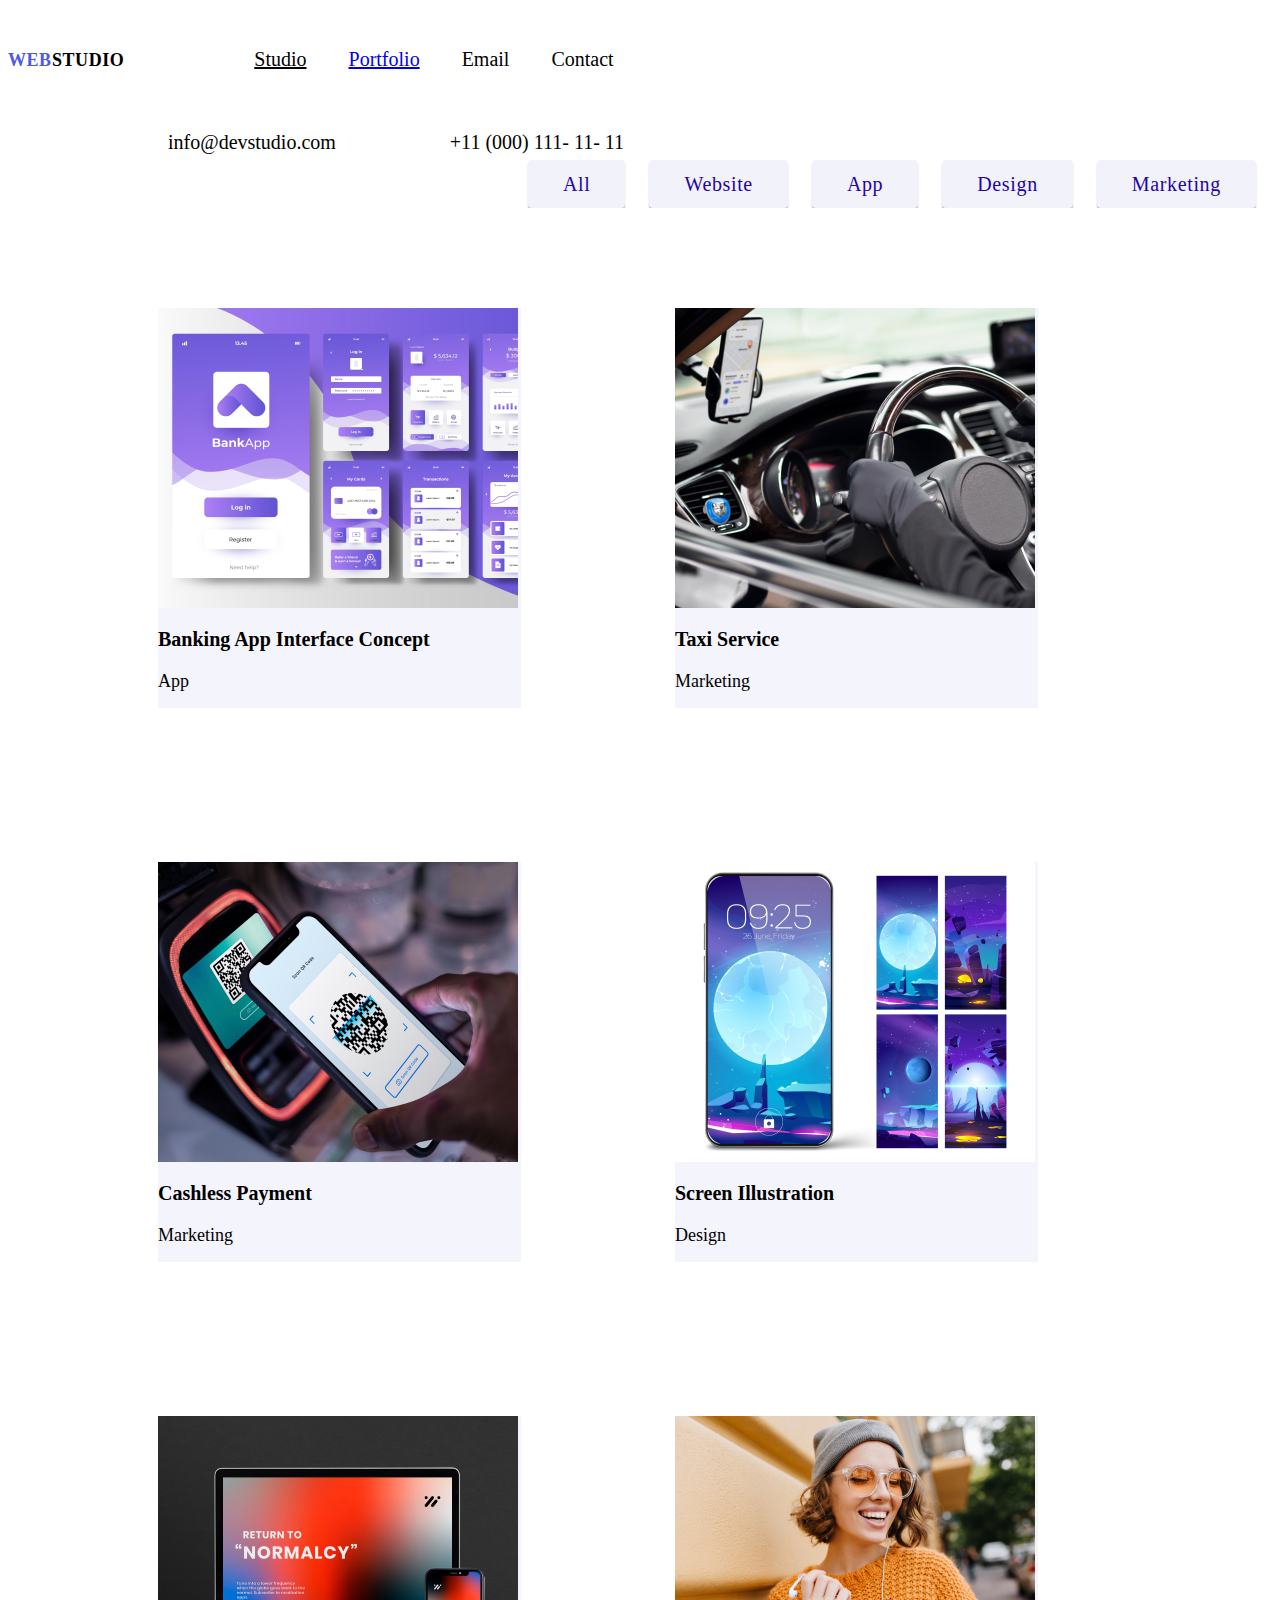
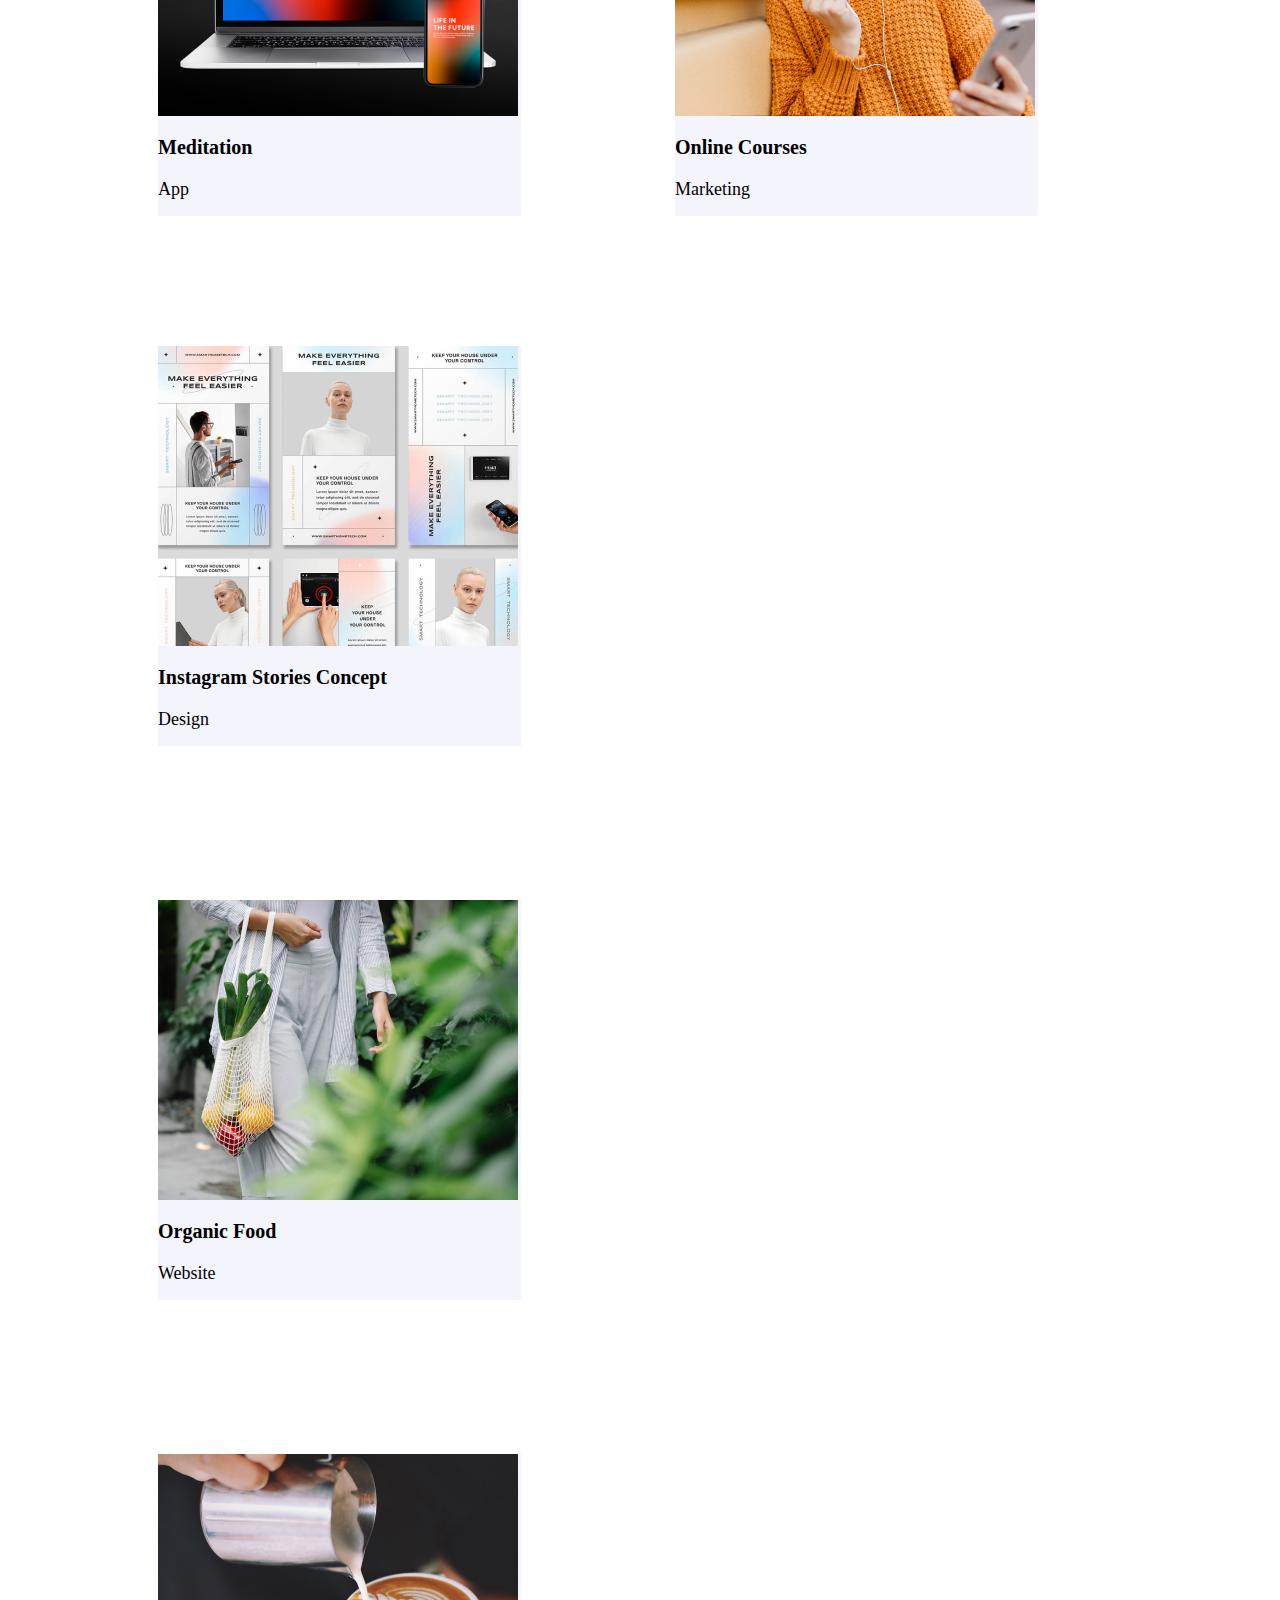
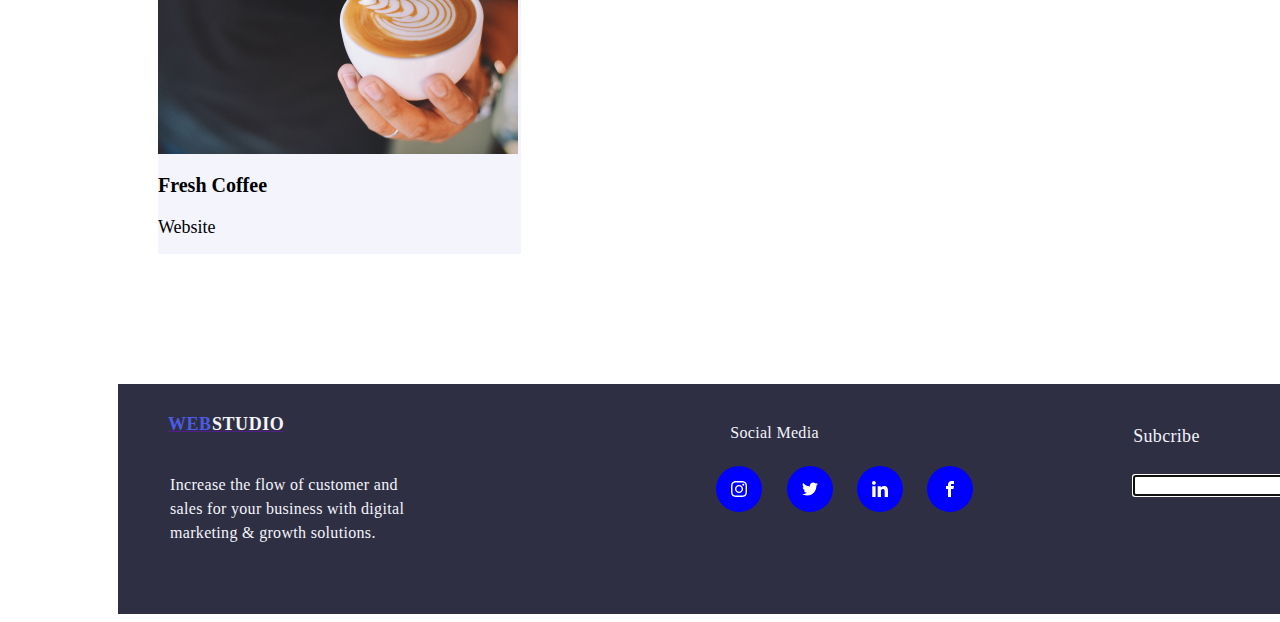
<file: portfolio.html>
<!DOCTYPE html>
<html lang="en">
    <head>
        <meta charset="UTF-8"/>
        <meta name="viewport" content="device-width" , initial scale="1.0"/>
        <title>Portfolio</title>
        <link rel="stylesheet" href="css/style.css"/>
    </head>
    <body>

       
        <header class="header-list1">
        <div class="list-list1">
        <nav> 
                <a class="logo"> <span class="web-logo">WEB</span><span class="studio-logo">STUDIO</span></a>
            
              
                    <ul class="list">
                         <li class="list">
                         <a href="index.html" class="link nav-link active">Studio</a>
                         </li> 

                        <li class="list">
                        <a href="portfolio.html" class="link nav-link">Portfolio</a>
                        </li>         

                        <li class="list">
                        <a>Email</a>
                        </li>
                                                            
                        <li class="list">
                        <a>Contact</a>
                        </li>
                                                                
                    </ul>

        
                   
                    <div class="list-list-2">

                     <ul> 
                        <li class="list2">
                        <a>info@devstudio.com</a>
                        </li>

                        <li class="list2">
                        <a>+11 (000) 111- 11- 11</a>
                        </li>
                     </ul>

         </div>
                             
        </nav>
            

        </header>

        <section class="projectbutton"> 
        <div>
             
             <button class="btn-button1">All</button>
             <button class="btn-button1">Website</button>
             <button class="btn-button1">App</button> 
             <button class="btn-button1">Design</button>
             <button class="btn-button1">Marketing</button>
        </div>
       </section>

        <div class="img2">
              <ul class="project">
               <div class="project-image"> 
               <li class="images"><img src="images/projectcard1.jpg" alt="Banking App Interface Concept" /></li>
                 <div class="project-image-caption"> 
                  <p> Lorem ipsum, dolor set amet consectutor adipicising elit
                      blantiis? Sint, atque consectutor, Ex corporis pariatur
                      expedita pordivident
                  </p>
                  </div>

                <div> 
               <p class="img2-des">Banking App Interface Concept <br></p>              
               </div>
               <div class="app"> App </div>
             </ul>


             <ul class="project">
              <div class="project-image"> 
              <li class="images"><img src="images/projectcard2.jpg" alt="Cashless Payment"/></li>                                     
                <div class="project-image-caption"> 
                 <p> Lorem ipsum, dolor set amet consectutor adipicising elit
                     blantiis? Sint, atque consectutor, Ex corporis pariatur
                     expedita pordivident
                 </p>
                </div>  
             
                <div> 

            <p class="img2-des">Cashless Payment <br></p>  
            </div>
               <div class="app">Marketing </div>
             </ul>

            <ul class="project">
             <div class="project-image">           
             <li class="images"><img src="images/projectcard3.jpg" alt="Meditation App" /></li>
                <div class="project-image-caption"> 
                <p> Lorem ipsum, dolor set amet consectutor adipicising elit
                    blantiis? Sint, atque consectutor, Ex corporis pariatur
                    expedita pordivident
                </p>
                </div>  

                 <div>                                  
                <p class="img2-des">Meditation<br></p>
               </div> 

                    <div class="app">App</div>
                                                 
                 
            </ul>                 
       </div>

        <div class="img2">

            <ul class="project">
             <div class="project-image"> 
             <li class="images"><img src="images/projectcard4.jpg" alt="Taxi Service Marketing"/></li>
              <div class="project-image-caption"> 
              <p> Lorem ipsum, dolor set amet consectutor adipicising elit
                  blantiis? Sint, atque consectutor, Ex corporis pariatur
                  expedita pordivident
              </p>                           
              </div>  
              <div>                   
               <p class="img2-des">Taxi Service <br> </p>
              </div>
                <div class="app">Marketing </p> </div>
            </ul>
                                  
            <ul class="project">
             <div class="project-image"> 
             <li class="images"><img src="images/projectcard5.jpg" alt="Screen Illustration Design" /></li>                    
             <div class="project-image-caption"> 
             <p> Lorem ipsum, dolor set amet consectutor adipicising elit
                 blantiis? Sint, atque consectutor, Ex corporis pariatur
                 expedita pordivident
             </p>

             </div> 
             <div> 
             <p class="img2-des"> Screen Illustration <br></p> 
             </div> 
                <div class="app">Design </p></div>
            </ul>

        <ul class="project">
         <div class="project-image">                                                             
          <li class="images"><img src="images/projectcard6.jpg" alt="Online Courses Marketing"/></li>

          <div class="project-image-caption"> 
          <p> Lorem ipsum, dolor set amet consectutor adipicising elit
              blantiis? Sint, atque consectutor, Ex corporis pariatur
              expedita pordivident
          </p>
          </div>   
          <div>               
          <p class="img2-des"> Online Courses <br></p>
          </div> 
            <div class="app">Marketing</div>  
        </ul>
        
        
</div>

    <div class="img2">
       <ul class="project">
        <div class="project-image"> 
        <li class="images"> <img src="images/projectcard7.jpg" alt="Instagram Stories Concept"/></li>
        <div class="project-image-caption"> 
        <p> Lorem ipsum, dolor set amet consectutor adipicising elit
            blantiis? Sint, atque consectutor, Ex corporis pariatur
            expedita pordivident
        </p>
        </div>
        <div>
        <p class="img2-des">Instagram Stories Concept <br></p>
        </div> 
        <div class="app">Design</div>
       </ul>

            
       <ul class="project"> 
        <div class="project-image">  
        <li class="images"><img src="images/projectcard8.jpg" alt="Organic Food Website" /></li>                   
        <div class="project-image-caption"> 
        <p> Lorem ipsum, dolor set amet consectutor adipicising elit
            blantiis? Sint, atque consectutor, Ex corporis pariatur
            nexpedita pordivident
        </p>

        </div>
        <div> 
        <p class="img2-des"> Organic Food <br></p> </div>
            <div class="app">Website </div>                                           
             
        </div>
       </ul>
           

        <ul class="project">
         <div class="project-image">                                        
         <li class="images"><img src="images/projectcard9.jpg" alt="Fresh Coffe" /></li>                 
         <div class="project-image-caption"> 
         <p> Lorem ipsum, dolor set amet consectutor adipicising elit
             blantiis? Sint, atque consectutor, Ex corporis pariatur
             expedita pordivident
         </p>
            
         </div>
         <div> 
         <p class="img2-des">Fresh Coffee <br> </p> 
        </div>
            <div class="app"> Website </div>
          </ul>

 </div>                                 


    </body>
        <footer class="bg-dark">
         <div class="footer1"> 
         <a href=""class="logo"><span class="web-logo">WEB</span><span class="studio-logo1">STUDIO</span></a>
         <p class="description1">
            Increase the flow of customer and <br />
            sales for your business with digital <br />
            marketing & growth solutions.
         </p>
         </div>

         <div class="team-socials">

         <p class="sc1">Social Media</p>
         <div class="team-social2">
         <a class="alpha2"> 
         <svg height="16" width="16">
         <use href="images/icons.svg#instagram-2"></use>
         </svg>
         </a>
         </div>

         <div class="team-social2">
         <a class="alpha2"> 
         <svg height="16" width="16">
         <use href="images/icons.svg#twitter-1"></use>
         </svg>
         </a>
         </div>

         <div class="team-social2">    
         <a class="alpha2"> 
         <svg height="16" width="16">
         <use href="images/icons.svg#linkedin-1"></use>
         </svg>
        </a>
         </div>

          <div class="team-social2">
          <a class="alpha2">
          <svg height="16" width="16">
          <use href="images/icons.svg#facebook"></use>
          </svg>
          </a>
          </div>
            
    </div>
    <form class="email">
        <label class="sub">
          Subcribe 
        </label> <br>
        <input type="email2" name="email2" autofocus/>
      </form>
      <button class="Subcribe1"> Subcribe
        <svg height="16" width="16">
        <use  class="send" href="images/icons.svg#send"></use>
        </svg>
      </button>
    
    </footer>
   
</html>
</file>
<file: css/style.css>
.web-logo{
    dplay:flex;
    width: 44px;
    height: 21px;
    flex-direction: column;
    justify-content: center;
    color: var(--IRIS, #4D5AE5);
    font-family: Roboto;
    font-size: 18px;
    font-style: normal;
    font-weight: 800;
    line-height: 21px; 
    letter-spacing: 0.54px;
    text-transform: uppercase;
}
.studio-logo{
    color: var( #2E2F42);
    font-family: Roboto;
    font-size: 18px;
    font-style: normal;
    font-weight: 800;
    line-height: 21px; 
    letter-spacing: 0.54px;
    text-transform: uppercase;
}
.studio-logo1{
    color: var(--CLOUD, #F4F4FD);
    width:71px;
    height:21px;
    font-size:18px;
    font-style:normal;
    font-weight:800;
    line-height: 21px; 
    letter-spacing: 0.54px;
    text-transform: uppercase;

}
body{
    font-family:"Roboto"
}
.container{
    display:flex;
    margin: 0 auto;
    width:1158px;
    padding: 0 15px;
}
.logo web{
    display:flex;
    justify-content: space-between;
}
.logo-list{
    display:flex;
    text-align:left;
    justify-content:space-evenly;
    align-items:left;
    display:inline-flex;
    margin-top:20px;
   margin-right:76px;
}
.features-list{
    display:inline-block;
    display:flex;
    color: var(--NAVY-BLUE, #2E2F42);
    justify-content:space-evenly;
    font-family: Roboto;
    font-size: 30px;
    font-style: normal;
    font-weight: 500;
    line-height: 24px;
    letter-spacing:0.4px;
    width:264px;
}

.list{
    display:flex;
    gap:2px;
    justify-content:space-between;
    align-items:left;
    display:inline-flex;
    margin-top:20px;
    margin-left:5px;
    margin-right:35px;
    font-size:20px;
}
.list-1{
    display:flex;
    display:inline-flex;
    margin-left:9px;
    margin-right:23px;
    margin-top:20px; 
    font-size:2
  
    
}
.nav.nav{
    font-weight:500px;
}
.nav-link:hover
.nav-link:focus{
    color: var(--ocean);
}
.active{
    color:var(--ocean);
}
.active::after{
    content:"";
    display:block;
    height:4px;
    width:100%;
    border-radius:4px;
    background-color: var(--irish);
}
.project li{
    width:360px;
}
.project li img{
    width:100%;
    display:block;
    opacity:1;
}
.project-image{
    position:relative;
    list-style:none;
    overflow:hidden;
    opacity:1;
}
.project:hover .project-image-caption{
    opacity:1;
    transform:translateY(0);
}

.project-image-caption p{
    padding: 40px 32px;

}
.center{
    position:absolute;
    left:50%;
    top:50%;
    transform:translate(-50%,-50%);

}
.data-modal-open-is-hidden{
    position:absolute;
    right:0;
    top:50%;
    transform:translate(-50%,-50%);
    display:flex;
    justify-content:right;
    align-items:right;

}
/*
.togglemodal{
    display:flex;
    align-items:left;

}
*/
.data-modal-close {
    
    cursor:pointer;
    position:absolute;
    right:1px;
    border-radius:50%;
    top:10px;
    margin-right:10px;
    padding:1px 5px;
    font-size:20px;
    background-color:white;
    
}
.hero-btn data-modal-open {
width:100%;
height:100%;
background-color:blue;
opacity:0.7;
position:absolute;
top:0;
right:0;
padding:0;
justify-content:space-between;

}

.project{
    overflow:hidden;
    display:flex;
    display:inline flex;
    padding:0;
    width:363px;
    height:400px;
    background: var(--CLOUD, #F4F4FD);
    shadow:gray;
}
.projectbutton{
    overflow:hidden;
    justify-content:center;
    align-items:center;
    margin-left:500px;
    margin-top:50px;

}
/*
.project:hover{
    opacity:1;
    
}
*/
/*
.caption{
    position:absolute;
    background-color: rgba(77,90,229,1);

}*/
.project-image-caption{
    position:absolute;
    background-color: rgba(77,90,229,1);
    color:white;
    width:100%;
    height:80%;
    top:0;
    left:0;
    opacity:0;
    text-align: center;
    transform: translateY(100%);
    transition: transform 0.25s cubic-bezeir (0.4,0, 0.2,1);
}
.list1{
    display: flex;
    padding: 24px 0;
    gap: 40px;
}
.list2{
    display:flex;
    display:inline-flex;
    align-items:left;
    justify-content:left;
    margin-left:90px;
    margin-right:20px;
    gap:1px;
    align-items:center;
    margin-top:20px;
    font-size:20px;
}
.solution{
    color: var(--WHITE, #FFF);
    text-align: center;
    font-family: Roboto;
    font-size: 56px;
    font-style: normal;
    font-weight: 700;
    line-height: 60px;
    letter-spacing: 1.12px;
    padding:100px 200px 50px;
    justify-content:center;
    display:flex;
    Text-transform:uppercase;
}
.hero{
     
     background: var(--NAVY-BLUE, #2E2F42);
     width:1440px;
     height:600px;
     justify-content: center;
     flex-shrink: 0;
}
.text{
     color: var(--NAVY-BLUE, #2E2F42);
     text-align: center;
     font-family: Roboto;
     font-size: 36px;
     font-style: normal;
     font-weight: 700;
     line-height: 40px;
     letter-spacing: 0.72px;
     text-transform: capitalize
}
.what{
    
    width: 1440px;
    height: 500px;
    /*background-color:#f8f8fb;*/
    align-items:center;
    margin-left:205px;

}
.image{
    display:flex;
    display: inline-flex;
    flex-direction:row;
    align-items: flex-start;
    align-items:center;
    gap:24px;
    height:200px;
    width:360px;
    list-style:none;
    margin:15px;
    margin-top:10px;
    padding-top:50px;
    /*background: var(--CORNFLOWER, #E7E9FC);
    background-color:#F4F4FD;
    padding-left:20px;
    padding-right:20px;
    padding-top:100px;
    padding-bottom:150px; */
}
/*
.img1{
    display:flex;
    display:inline-flex;
}*/
.img2{
    display:flex;
    display: inline-flex;
    flex-wrap:wrap;
    flex-direction:column;
    align-items:flex-start;
    margin-left:150px;
    gap:24px;
    justify-content:space-between;

}
.images:hover{
    
    display:inline-flex;
    overflow:hidden;
    position:relative;
    opacity:1;
    transform:translate(0%);
    transition: transform 0.25s cubic bezier(0.1, 0, 0.1, 1 );
    list-style:none;
    height:310px;
    width:800px;
}
.modal{
    background-color: rgba(0, 0, 0, 0.05);
    position:absolute;
    top:0;
    left:0;
    width:100%;
    height:100%;
    display:flex;
    align-items:center;
    justify-content:center;
    /*opacity:0;*/

}
.data-modal{
    background-color:white;
    width:600px;
    height:886px;
   /* align-items:center;*/
   /* justify-content:center;*/
    position:absolute;
    padding:0;
    top: 1px;
    right:20px;
    bottom:0;
    left:400px; 
}
.data-modal.box{
    size:100%;
    position: absolute;
    left:100%;
    width: var(--size);
    height: var(--size);
    background-color: orange;
    display: flex;
    top:50%;
    origin:left; 
}
.is-hidden{
    visibility:hidden;
}
.img2-des{
    display:flex;
    width:300px;
    align-items:left;
    padding:0;
    margin-right:130px;
    gap:30px;
    font-size:20px;
    text-align:center;
    font-weight:bold;
}
.app{
    display:flex;
    align-items:left;
    margin-left:0 auto;
    font-size:18px;

}
.bg-dark{
    display:flex;
    display:inline-flex;
    background:var(--NAVY-BLUE, #2E2F42);
    text-align:left;
    align-items:left;
    width:1350px;
    height:200px;
    justify-content:left;
    flex-shrink:0;
    padding:10px 156px 20px 50px;
    font-size: 16px;
    line-height: 24px;
    letter-spacing: 0.32px;color: var(--CLOUD, #F4F4FD);
    margin:100px auto 0 110px;
}
.hero-btn{
    display: inline-flex;
    padding: 16px 32px;
    align-items: center;
    gap: 10px;
    border-radius: 4px;
    background: var(--IRIS, #4D5AE5);
    box-shadow: 0px 4px 4px 0px rgba(0, 0, 0, 0.15);
    border:1000px;
    justify-content: center;
}

.header-list{
    border-bottom: 1px solid var(--Cornflower);
    background-color: var(--White);
    display:flex;
    justify-content:space-between;
    padding-left:18px;
    max-width:1430px;
    margin:0 auto;
}
.list-list{
    display:flex;
    justify-content:space-between;
    gap:1px;
}
.list-list-2{
    display:flex;
    display:inline-flex;
    justify-content:flex-start;
    align-content:flex-start;
    align-self:auto;
    margin-right:30px;
    margin-left:30px;
}
.list-2{
    display:flex;
    display:inline-flex;
    margin-left:280px;
    margin-right:0 auto;
    margin-top:3px; 
    font-size:20px;
    margin-bottom :10px;
    
}
.nav-list{
    display: flex;
    align-items: center;  
    padding: 24px 0;
}

.hero-btn:hover{
    cursor:pointer;
    background-color:var (--WHITE, #FFF);
}
.team card{
    display:flex;
    display:inline-flex;
    width:1440px;
    height: 1800px;
    background: var(--CLOUD, #F4F4FD);
}
.img card{
    display:flex;
    width: 8.857421875em;
    gap:4px;
}
.card1{
    display:flex;
    display:block;
    list-style:none;
    text-align:center;
    font-size:20px;
    width:264px;
    height:200px;
    background: var(--WHITE, #FFF);
    padding-left:20px;
    padding-right:20px;
    padding-top:3px;
    padding-bottom:250px; 
    margin-right:20px;
    gap:4px;  
}
.card2{
    display:flex;
    display:block;
    list-style:none;
    text-align:center;
    font-size:20px;
    width:264px;
    height:200px;
    background: var(--WHITE, #FFF);
    padding-left:20px;
    padding-right:20px;
    padding-top:2px;
    padding-bottom:250px; 
    margin-right:20px;
    gap:4px;  
}
.card3{
    display:flex;
    display:block;
    list-style:none;
    text-align:center;
    font-size:20px;
    width:264px;
    height:200px;
    background: var(--WHITE, #FFF);
    padding-left:20px;
    padding-right:20px;
    padding-top:2px;
    padding-bottom:250px; 
    margin-right:20px;
    gap:4px;  
}
.card4{
    display:flex;
    display:block;
    list-style:none;
    text-align:center;
    font-size:20px;
    width:264px;
    height:200px;
    background: var(--WHITE, #FFF);
    padding-left:20px;
    padding-right:20px;
    padding-top:2px;
    padding-bottom:250px; 
    margin-right:20px;
    gap:4px;  
}

.description1{ 

    justify-content: flex-start;
    color: var(--CLOUD, #F4F4FD);
    font-size: 16px;
    font-style: normal;
    font-weight: 400;
    line-height: 24px;
    letter-spacing: 0.32px;
    padding-top:20px;
    align-items:flex-start;
    justify-content:flex-start;
    text-align:left;
    padding-left:1px;
    padding-right:1px;
    align-content:flex-start;
    margin-left:1px;
    margin-right:1px;
    align-self:auto;
}
.work{
    display:flex;
    align-items: center;
    justify-content:center;
    margin-left:auto 0;
    margin-top:100px;
    margin-bottom:50px;
    color: var(--NAVY-BLUE, #2E2F42);
    text-align: center;
    font-family: Roboto;
    font-size: 30px;
    font-style: normal;
    font-weight: 500;
    line-height: 40px; 
    padding-top:30px;
    letter-spacing: 0.72px;
    text-transform: capitalize;  
}
.work1{
    display:flex;
    justify-content: center;
    gap:24px;
    margin-bottom:200px;
}
.Our{
    display:flex;
    display: inline-block;
    width: 1440px;
    height: 780px;
    margin-top:100px;
    align-items:16px;
    margin-left:205px;
    background-color: rgb(246, 243, 243);
}
.team{
    display:flex;
    align-items: flex-start;
    margin-left: 0 auto;
    margin-right: 0 auto;
    margin-top:100px;
    margin-bottom:10px;
    color: var(--NAVY-BLUE, #2E2F42);
    text-align:center;
    justify-content:center;
    font-family: Roboto;
    font-size: 30px;
    font-style: normal;
    font-weight: 500;
    line-height: 25px;
    letter-spacing: 0.72px;
    text-transform: capitalize;
}
.title{
    display:flex;
    display:inline-flex;
    padding: 5px;
    margin-left: 205px;
    margin-right: 0 auto;
    justify-content:space-between;
    color: var(--NAVY-BLUE, #2E2F42);
    font-size: 27px;
    font-style: normal;
    font-weight: 500px;
    line-height: 20px;
    letter-spacing: 0.4px;
    margin-bottom:0 auto;
    margin-top:50px;
    background:white;
    align-items:center;
    width:1440px;
    height:100px;
    overflow:hidden;
}
.descript{
    display:flex;
    display:inline-flex;
    margin-left:205px; 
}
.title-des{
    text-align:left;
    margin-bottom:2px;
    margin-right:205px;
    margin-left:23px;
    padding-top:2px;
    gap:5px;
    justify-content:space-around;
    flex-wrap: wrap;   
}
.des{
    color:var(--SLATE, #434455);
    align-items:baseline;
    margin-top:0 auto;
    margin-right:100px;
    margin-left:22px;
    gap:15px;
    font-size:16px;
    font-style:normal;
    font-weight:200px;
    line-height:24px; 
    letter-spacing:0.32px;
    flex-wrap:wrap;
    justify-content: flex-start;
}
.descript{
    display:flex;
    display:inline flex;
    color: var(--SLATE, #434455);
    font-size: 16px;
    line-height: 24px; 
    letter-spacing: 1.5px;
}
.btn-button1:hover{
    background: #2404a7;
    color:white;
}
.btn-button1{
    cursor:pointer;
    opacity:1;
    display:flex;
   color: var(--WHITE, #2404a7);
    text-align: center;
    align-content:center;
    font-family: Roboto;
    font-size: 20px;
    font-style: normal;
    font-weight: 500;
    line-height: 24px; 
    letter-spacing: 0.64px;
    display:inline-flex;
    padding: 12px 35px;
    align-items: center;
    justify-content:center;
    flex-direction:row;
    margin-left:20px;
    margin-top:30px;
    border-style:none;
    gap:400px;
    border-radius: 4px;
    background: var(--OCEAN, #f2f2fa);
    box-shadow: 0px 2px 2px 0px rgba(0, 0, 0, 0.12), 0px 2px 1px 0px rgba(0, 0, 0, 0.08), 0px 3px 1px 0px rgba(0, 0, 0, 0.10);
}
.btn-button{ 
    cursor:pointer;
    display:flex;
    color: var(--WHITE,#FFF);
    text-align:center;
    align-content:center;
    align-self:center;
    font-family: Roboto;
    font-size: 16px;
    font-style: normal;
    font-weight: 500px;
    line-height: 24px; 
    letter-spacing: 0.64px;
    display:inline-flex;
    padding: 12px 24px;
    align-items: center;
    justify-content:center;
    gap:100px;
    border-radius:4px;
    background: var(--OCEAN, #404BBF);
    box-shadow: 0px 2px 2px 0px rgba(0, 0, 0, 0.12), 0px 2px 1px 0px rgba(0, 0, 0, 0.08), 0px 3px 1px 0px rgba(0, 0, 0, 0.10);
}
.web-logo{
    display:flex;
    width:44px;
    height:21px;
    flex-direction:column;
    justify-content:center;
    color: var(--IRIS,#4D5AE5);
    font-family:Roboto;
    font-size: 18px;
    font-style: normal;
    font-weight: 800;
    line-height: 21px;
    letter-spacing: 0.54px;
    text-transform: uppercase;
}
.studio-footer{
    color:var(--cloudcolor);
}
.header{
    border-bottom: 1px solid var (--cornflower,#e7e9fc);
}

.logo.web{
    display: flex;
    justify-content: space-between
}
.logo{
    display:flex;
    text-align:left;
    justify-content:space-evenly;
    align-items:left;
    display:inline-flex;
    margin-top:20px;
    margin-right:76px;
}
.features-list{
    display:flex;
    gap:20px;
}
.item-list{
    display:flex;
    gap:24px;
    text-align:center;
}
.hero{
    padding-top: 100px;
    text-align:center;
    margin:0 auto;
}

.h4{
    display:flex;
    align-items: center;
    margin-left:130px;
    margin-right:100px;
    gap:10px;
}
/*Portfolio*/
.header-list1{
        border-bottom: 1px solid var(--Cornflower);
        background-color: var(--White);
        display:flex;
        justify-content:space-between;
        max-width:1440px;
        height:72px;
        margin:0 auto;
        
}
.list-list1{
    display:flex;
    justify-content:space-between;
    gap:1px;
}
.Port-logo{
    display:flex;
    text-align:left;
    justify-content:space-evenly;
    align-items:left;
    display:inline-flex;
    margin-top:20px;
    margin-right:76px;

}
.btn-button2{
    display:flex;
    justify-content:center;
    margin-top:100px;
    margin-bottom:72px;
    gap:24px;
    
}
.office{
    display:flex;
    background-image:url('../images/people.png');
    background-repeat:no-repeat;
    background-position:center;
    background-attachment:fixed;
    background-size:cover;
    width:1440px;
    height:600px;
    justify-content:center;
    flex-shrink:0;
    padding-top:188px;
    padding-bottom: 188px;
    align-items:center;
    align-content:center;
    align-content: center; 
    padding-top: 100px;
    text-align:center;
    margin:0 auto;
    overflow:hidden;
    position:relative;
    object-fit:fill;
}  

.icons{
    display:flex;
    display:inline-flex;
    align-items:center;
    justify-content:center;
    padding:12px 3px;
    text-align:center;
    width:1800px;
    margin-left:5px;
    margin-right:5px;
    margin-top:2px;
    gap:5px;
    margin-bottom:0 auto;
    flex-wrap:wrap;
    background:rgb(247, 245, 245);

}
.div{
    display:flex;
    display:inline-flex;
    margin-left:150px;
    gap:50px;
}
.alpha{
    display:flex;
    display:inline-flex;
    background-color:var(--IRIS);
    fill:white;
    background-color: blue;
    padding:10px;
    margin:2px;
    border-radius:50px;
    justify-content:center;
    align-items:center;
    text-align: center;
}
.overlay{
    position:absolute;
    height:100%;
    width:100%;
    top:0;
    left:0;
    margin:0;
    padding:0;
    background-size:cover;
    background:rgba(13, 12, 12, 0.5);
    overflow:hidden;
  /*  transform:translateY(100%);
    transition: transform 250ms ease;*/
}
.icon-list{
    display:flex;
    display:inline flex;
    gap:24px;
    align-items:center;
    justify-content:center;
    font-size:30px;
    height:2px;
    border-radius:20px;
    padding:5px;
    margin-right:50px;
    gap:30px;
    margin-top:2px;
    list-style:none;
    margin-left:50px;
    Width:1440px;
}

.team-social1{
    display:flex;
    display:inline-flex;
    text-align:center;
    justify-content:center;
    align-items:center;
    margin-top:0 auto;
    margin-right:1px;
    margin-left:8px;
    padding-top:2px;
}
.team-socials{
    display:flex;
    display:inline-block;
    text-align:center;
    justify-content:center;
    align-items:center;
    margin-top:0 auto;
    margin-right:50px;
    margin-left:300px;
    padding-top:2px;
 
}
.team-social2{    
   /* display:flex;
    display:inline-flex;
    text-align:center;
    justify-content:center;
    align-items:center;
    margin-top:0 auto;
    margin:0 auto;
    padding-top:2px;*/

    display:flex;
    display:inline-flex;
    fill:white;
    text-align:center;
    justify-content:center;
    align-items:center;
    margin-top:0 auto;
  /*  margin-right:2px;
    margin-left:10px;*/
  /*  padding-top:2px;*/ 
    border-radius:50%;
    margin-left:5px;
    margin-right:5px;
    padding:5px 5px;
    gap:2px;

}
.team-social{
    display:flex;
    fill:white;
    display:inline-flex;
    background-color:blue;
    border-radius:50%;
    margin: 0 auto;
    margin-left:5px;
    margin-right:5px;
    padding:5px 5px;
    gap:2px;
    text-align:center;
    align-items:center;
    justify-content:center;
    align-content:center;
}
.alpha1{
    display:flex;
    display:inline-flex;
    background-color:var(--IRIS);
    fill:white;
    background-color: blue;
    padding:15px;
    padding-bottom: 15px;
    margin:0 auto;
    border-radius:50px;
    justify-content:center;
    align-items:center;
   
}
.alpha2{
  /*  display:flex;
    display:inline-flex;
    fill:white;
    background-color: blue;
    padding:15px;
    padding-bottom: 15px;
    margin-right:0 auto;
    margin-left:10px;
    gap:5px;
    border-radius:50px;
    justify-content:center;
    align-items:center;*/

    display:flex;
    display:inline-flex;
    background-color:var(--IRIS);
    fill:white;
    background-color:blue;
    padding:15px;
    padding-bottom: 15px;
    margin:0 auto;
    border-radius:100px;
    justify-content:center;
    align-items:center;

}
.sc{
    display:flex;
    align-items:center; 
    margin-left:24px;
    margin-top: 25px;
}
.sc1{
    display:flex;
    align-items:center;
   /* padding:2px 10px;*/
   margin-left:24px;
   margin-top: 25px;
}
.iconfooter{
   /* display:flex;  
    align-items:center;
    justify-content:center;
    align-self:auto;
    align-content:flex-start;
    margin: 0 auto;
    padding-bottom: 5px;
    padding-top:2px;*/
    display:flex;
    display:inline-block;
    text-align:center;
    justify-content:center;
    align-items:center;
    margin-top:0 auto;
    margin-right:50px;
    margin-left:300px;
    padding-top:2px;

}
.icon{
        display:inline-block;
        width: 1em;
        height: 1em;
        stroke-width:0;
        gap:20px;
        stroke:currentColor;
        fill:currentColor;
}
.icon-Logo1 {
        width: 3.857421875em;
        height:104px;
        border:3px solid gray;
       /* transform: Scale(1.5);*/
        padding:1px;
        margin:10px;
        gap:10px;
        align-items: center;
        align-self:auto;  
}
.icon-Logo{ 
    width: 1.9091796875em;
    height:104px;
    width:70px;
    margin:1px;
    gap:15px;
    transform:scale(2);
    margin-top:5px;
    padding:1px;
}

.icon-Client-2 {
    width: 1.9091796875em;
    height:104px;
    width:70px;
    margin:1px;
    gap:15px;
    margin-left:8px;
    transform:scale(3);
    margin-top:110px;
    padding:1px;
  }
.icon-Client-3 {
    width: 1.9091796875em;
    height:104px;
    width:70px;
    margin:1px;
    gap:15px;
    margin-left:15px;
    transform:scale(3);
    margin-top:110px;
    padding:1px;
  }
 .icon-Client-4 {
    width: 1.9091796875em;
    height:104px;
    width:56px;
    margin:5px;
    gap:15px;
    margin-top:100px;
    transform:scale(3);
    padding:5px;
  }
  .icon-Client-5 {
    width: 1.9091796875em;
    height:104px;
    width:56px;
    margin:5px;
    gap:15px;
    margin-left:1px;
    margin-right:15px;
    margin-top:100px;
    transform:scale(3);
    padding:5px;
  } 
 .icon-Client-6 {
    width: 1.9091796875em;
    height:104px;
    width:60px;
    gap:24px;
    margin-top:100px;
    transform:scale(3);
    padding:10px;
  }
  .customer{
    display:flex;
    display:inline-block;
    justify-content:center;
    text-align:center;
    width:1140px;
    height:400px;
    margin-left:205px;
  }
  .custo{
    display:flex; 
    display:inline-block;
    justify-content:center;
    align-content:center;
    color: var(--NAVY-BLUE, #2E2F42);
    text-align: center;
    /* Header 2 */
    font-family: Roboto;
    font-size: 36px;
    font-style: normal;
    font-weight: 100;
    line-height: 40px; 
    letter-spacing: 0.72px;
    text-transform: capitalize;
    margin-top:100px;
    margin-left:50px;
    margin-right:100px;
    align-self:center;
    width:1440px;
    height:100px;
  }
  .footer{
    display:flex;
    display:inline-block;
    align-items:baseline;
  }
  .footer1{
    display:flex;
    display:inline-block;
    align-items:baseline;

  }
  .project{
    display:flex;
    justify-content:center;
    text-align:center;
    margin-top:100px;
    margin-bottom:30px;
  
  }
  .sub{
    display:flex;
    bottom:7px;
  }
  .subs{
    display:inline-block;
    bottom:40px;
  }
  .Subcribe1{
    display:flex;
    font-size:15px;
    background:#2404a7;
    color:white;
    fill:#e7e9fc;
    gap:2px;
    margin-left:40px;
    margin-right:10px;
    margin-top:78px;
    width:9%;
    height:14%; 
    align-items:center;
    justify-content:center;

  }
  .email{
    /*
    display:flex;
    display:inline-block;
   /* align-self:flex-start;
    align-content:flex-start;*/
   
   /* justify-content:center;
    height:100%;
    width:100%;
    padding:0 auto;
    font-size:20px;
    align-items:flex-start;
    align-self:auto;
    bottom:100px;
    padding:20px;
    top:20px;
    margin-left:30px;
    line-height:2; */

    /*display:block;
    margin-top:15px;
    margin-left:10px;
    margin-right:1px;
    bottom:15px;
    height:100px;
    width:20%;
    padding:2px;
    font-size:18px;
    align-items:flex-start;
    justify-content:center;
    background-color:none;
    border-radius:4px;*/
    

    display:block;
    margin-top:30px;
    margin-right:1px;
    margin-left:100px; 
    height:100px;
    width:150px;
    bottom:15px;
    padding:0 auto;
    font-size:18px;
    align-items:center;
    background-color:none;
    border-radius:4px;
    
  }
  .email2{
    display:flex;
    margin-top:17px;
    margin-left:0 auto;
    margin-right:0 auto;
    bottom:15px;
    height:100px;
    width:10%;
    font-size:18px;
    align-items:center;
    background-color:none;
    border-radius:4px;
  }
  .email3{
    display:flex;
    margin-top:30px;
    margin-left:30px;
    margin-right:0 auto;
    bottom:15px;
    height:130px;
    width:20%;
    padding:20px;
    font-size:18px;
    align-items:center;
    background-color:none;
    border-radius:4px;

  }
  .emails{
    display:flex;
    display:inline-block;
    justify-content:flex-start;
    height:100%;
    width:100%;
    padding:0 auto;
    font-size:20px;
    align-items:flex-start;
    bottom:100%;
    padding:20px;
    top:20px;
    margin-left:30px;
    margin-right:60px;
    line-height:2;

  }
  .form{
    display:flex;
    align-items:center;
    justify-content:center;
    margin-left:10px;
    width:100%;
  }
  .checkbox1{
    display:flex;
    align-items:flex-start;
    margin-left:15px;
    width:100%;
  }
  .Name{
    display:flex;
    margin-left:15px;
    margin-right:0 auto;
    padding-left:0 auto;
    size: 50px;
    width:100%;
  }
  .Name1{
    display:flex;
    margin:10px 1px;
    padding-left:0 auto;
    padding-top:50px;
    min-height:100px;
    size: 50px;
    width:500px;
    height:50px;
    margin:10px 1px;
  
  }
  .input.field{
    display:flex;
    margin-left:15px;
    margin-right:0 auto;
    margin-bottom:0 auto;
    padding-left:5px;;
    padding-top:7px;
    padding-bottom:30px;
    width:370px;
    padding:8px ;
    border:none;
    Outline:none;
  }
  .Phone{
    display:flex;
    margin-left:15px;
    margin-right:0 auto;
    padding-left:0 auto;
    size: 10px;
  }
  .email00{
    display:flex;
    margin-left:15px;
    margin-right:0 auto;
    padding-left:0 auto;
    size: 10px;

  }
  .comments{
    display:flex;
    margin-left:15px;
    margin-right:0 auto;
    padding-left:0 auto;
    size: 10px;
  }

  .label{
    width:100%;
    display:inline-block;
    text-align:left;
  }
  .form{
    position:relative;
  }
  .email0 svg{
    display:flex;
    align-items:flex-start;
    size:2px;
    height:30px;
    padding-left:5px;

  }
  .email0{
    display:flex;
    padding-left:5px;
  }
  .phone{
    display:flex;
    padding-left:5px;
  }
  
  .person svg{
    display:flex;
    position:relative;
    fill:blue;
    justify-content:center;
    margin-left:0 auto;
    margin-right:0 auto;
    align-items:center;
    left: calc(50%);
    padding-left:1.25rem;
    
  }
  .inputwithicon Name1{
    display:flex;
    position:absolute;
    margin-right: 10px;
  }

  .N1{
    display:flex;
    align-items:center; 
    margin-left:15px;
    position:relative;
    min-height:5vh;  
    width:97%;  
    border:1px Solid black;
    border-radius:5px;
  }
  .N4{
    display:flex;
    align-items:flex-start; 
    margin-left:15px;
    size:100px;
    width:100%;
    min-height:50px;
    border-radius:30px;
  }

  .check{
    display:flex;
    align-items:flex-start;
    margin-left:15px;
    size:80px;
    border-style:80px;
    height:50px;
    
  }

  .email1{
    display:block;
    margin-top:30px;
    margin-right:1px;
    margin-left:100px; 
    height:100px;
    width:150px;
    bottom:15px;
    padding:0 auto;
    font-size:18px;
    align-items:center;
    background-color:none;
    border-radius:4px;
  }
  
  .send{
    margin-top:10px;
    margin-left:100px;
    margin-right:100px;
    padding-left:100px;
  }
  .btn-Subribe{
    display:flex;
    margin-top:5px;
  }
.comment{
    height:500px;
    width:408px;
    padding:100%;
    
  }
  textarea{
    resize:none;
  }

  .Subcribe {
    display:flex;
    font-size:15px;
    background:#2404a7;
    color:white;
    margin-left:50px;
    margin-right:50px;
    margin-top:53px;
    width:9%;
    height:14%;  
    align-items:center;
    justify-content:center;

  }
   .Subcribe svg{
    
    gap:5px;
    margin-left:5px;
    fill:white;
  }
  .inputemail{
    padding:5px;
  }
  .label{
    flex-direction:column;
  }
  .check{
    display:flex;
    margin-top:20px;
    font-size:18px;
    font-weight:1000px;
    size:40px;
    width:100%;

  }
  .checkbox{
    display:flex;
    margin-top:20px;
    font-size:40px;
    font-style:normal;
    font-weight:250px;
  }
  .Send1{
    background-color: #4D5AE5;
    font-size: 20px;
    color:#f2f2fa;
    height:70px;
    width:200px;
    margin-top:20px;
    border-radius:5px;
  }
  .private{
    margin-left:5px;
  }
  .placeholder{
    padding:10px;
    width:450px;
  }
  
  .Send{
    background-color: #4D5AE5;
    font-size: 20px;
    color:#f2f2fa;
    height:70px;
    width:200px;
  }
</file>
